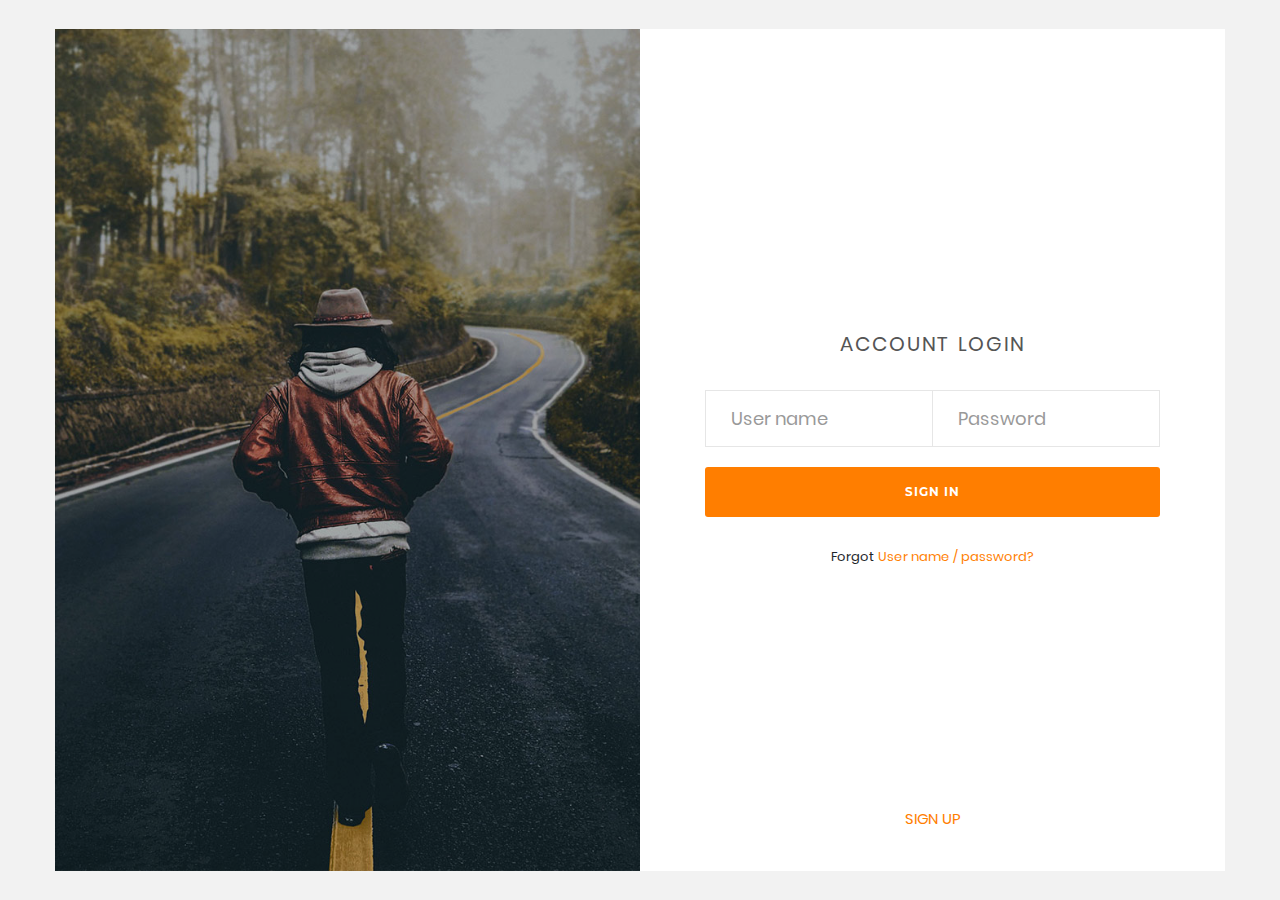
<file: Login_v17/index.html>
<!DOCTYPE html>
<html lang="en">
<head>
	<title>Login V17</title>
	<meta charset="UTF-8">
	<meta name="viewport" content="width=device-width, initial-scale=1">
<!--===============================================================================================-->	
	<link rel="icon" type="image/png" href="images/icons/favicon.ico"/>
<!--===============================================================================================-->
	<link rel="stylesheet" type="text/css" href="vendor/bootstrap/css/bootstrap.min.css">
<!--===============================================================================================-->
	<link rel="stylesheet" type="text/css" href="fonts/font-awesome-4.7.0/css/font-awesome.min.css">
<!--===============================================================================================-->
	<link rel="stylesheet" type="text/css" href="fonts/Linearicons-Free-v1.0.0/icon-font.min.css">
<!--===============================================================================================-->
	<link rel="stylesheet" type="text/css" href="vendor/animate/animate.css">
<!--===============================================================================================-->	
	<link rel="stylesheet" type="text/css" href="vendor/css-hamburgers/hamburgers.min.css">
<!--===============================================================================================-->
	<link rel="stylesheet" type="text/css" href="vendor/animsition/css/animsition.min.css">
<!--===============================================================================================-->
	<link rel="stylesheet" type="text/css" href="vendor/select2/select2.min.css">
<!--===============================================================================================-->	
	<link rel="stylesheet" type="text/css" href="vendor/daterangepicker/daterangepicker.css">
<!--===============================================================================================-->
	<link rel="stylesheet" type="text/css" href="css/util.css">
	<link rel="stylesheet" type="text/css" href="css/main.css">
<!--===============================================================================================-->
</head>
<body>
	
	<div class="limiter">
		<div class="container-login100">
			<div class="wrap-login100">
				<form class="login100-form validate-form">
					<span class="login100-form-title p-b-34">
						Account Login
					</span>
					
					<div class="wrap-input100 rs1-wrap-input100 validate-input m-b-20" data-validate="Type user name">
						<input id="first-name" class="input100" type="text" name="username" placeholder="User name">
						<span class="focus-input100"></span>
					</div>
					<div class="wrap-input100 rs2-wrap-input100 validate-input m-b-20" data-validate="Type password">
						<input class="input100" type="password" name="pass" placeholder="Password">
						<span class="focus-input100"></span>
					</div>
					
					<div class="container-login100-form-btn">
						<button class="login100-form-btn">
							Sign in
						</button>
					</div>

					<div class="w-full text-center p-t-27 p-b-239">
						<span class="txt1">
							Forgot
						</span>

						<a href="#" class="txt2">
							User name / password?
						</a>
					</div>

					<div class="w-full text-center">
						<a href="#" class="txt3">
							Sign Up
						</a>
					</div>
				</form>

				<div class="login100-more" style="background-image: url('images/bg-01.jpg');"></div>
			</div>
		</div>
	</div>
	
	

	<div id="dropDownSelect1"></div>
	
<!--===============================================================================================-->
	<script src="vendor/jquery/jquery-3.2.1.min.js"></script>
<!--===============================================================================================-->
	<script src="vendor/animsition/js/animsition.min.js"></script>
<!--===============================================================================================-->
	<script src="vendor/bootstrap/js/popper.js"></script>
	<script src="vendor/bootstrap/js/bootstrap.min.js"></script>
<!--===============================================================================================-->
	<script src="vendor/select2/select2.min.js"></script>
	<script>
		$(".selection-2").select2({
			minimumResultsForSearch: 20,
			dropdownParent: $('#dropDownSelect1')
		});
	</script>
<!--===============================================================================================-->
	<script src="vendor/daterangepicker/moment.min.js"></script>
	<script src="vendor/daterangepicker/daterangepicker.js"></script>
<!--===============================================================================================-->
	<script src="vendor/countdowntime/countdowntime.js"></script>
<!--===============================================================================================-->
	<script src="js/main.js"></script>

</body>
</html>
</file>
<file: Login_v17/vendor/daterangepicker/daterangepicker.css>
.daterangepicker {
  position: absolute;
  color: inherit;
  background-color: #fff;
  border-radius: 4px;
  width: 278px;
  padding: 4px;
  margin-top: 1px;
  top: 100px;
  left: 20px;
  /* Calendars */ }
  .daterangepicker:before, .daterangepicker:after {
    position: absolute;
    display: inline-block;
    border-bottom-color: rgba(0, 0, 0, 0.2);
    content: ''; }
  .daterangepicker:before {
    top: -7px;
    border-right: 7px solid transparent;
    border-left: 7px solid transparent;
    border-bottom: 7px solid #ccc; }
  .daterangepicker:after {
    top: -6px;
    border-right: 6px solid transparent;
    border-bottom: 6px solid #fff;
    border-left: 6px solid transparent; }
  .daterangepicker.opensleft:before {
    right: 9px; }
  .daterangepicker.opensleft:after {
    right: 10px; }
  .daterangepicker.openscenter:before {
    left: 0;
    right: 0;
    width: 0;
    margin-left: auto;
    margin-right: auto; }
  .daterangepicker.openscenter:after {
    left: 0;
    right: 0;
    width: 0;
    margin-left: auto;
    margin-right: auto; }
  .daterangepicker.opensright:before {
    left: 9px; }
  .daterangepicker.opensright:after {
    left: 10px; }
  .daterangepicker.dropup {
    margin-top: -5px; }
    .daterangepicker.dropup:before {
      top: initial;
      bottom: -7px;
      border-bottom: initial;
      border-top: 7px solid #ccc; }
    .daterangepicker.dropup:after {
      top: initial;
      bottom: -6px;
      border-bottom: initial;
      border-top: 6px solid #fff; }
  .daterangepicker.dropdown-menu {
    max-width: none;
    z-index: 3001; }
  .daterangepicker.single .ranges, .daterangepicker.single .calendar {
    float: none; }
  .daterangepicker.show-calendar .calendar {
    display: block; }
  .daterangepicker .calendar {
    display: none;
    max-width: 270px;
    margin: 4px; }
    .daterangepicker .calendar.single .calendar-table {
      border: none; }
    .daterangepicker .calendar th, .daterangepicker .calendar td {
      white-space: nowrap;
      text-align: center;
      min-width: 32px; }
  .daterangepicker .calendar-table {
    border: 1px solid #fff;
    padding: 4px;
    border-radius: 4px;
    background-color: #fff; }
  .daterangepicker table {
    width: 100%;
    margin: 0; }
  .daterangepicker td, .daterangepicker th {
    text-align: center;
    width: 20px;
    height: 20px;
    border-radius: 4px;
    border: 1px solid transparent;
    white-space: nowrap;
    cursor: pointer; }
    .daterangepicker td.available:hover, .daterangepicker th.available:hover {
      background-color: #eee;
      border-color: transparent;
      color: inherit; }
    .daterangepicker td.week, .daterangepicker th.week {
      font-size: 80%;
      color: #ccc; }
  .daterangepicker td.off, .daterangepicker td.off.in-range, .daterangepicker td.off.start-date, .daterangepicker td.off.end-date {
    background-color: #fff;
    border-color: transparent;
    color: #999; }
  .daterangepicker td.in-range {
    background-color: #ebf4f8;
    border-color: transparent;
    color: #000;
    border-radius: 0; }
  .daterangepicker td.start-date {
    border-radius: 4px 0 0 4px; }
  .daterangepicker td.end-date {
    border-radius: 0 4px 4px 0; }
  .daterangepicker td.start-date.end-date {
    border-radius: 4px; }
  .daterangepicker td.active, .daterangepicker td.active:hover {
    background-color: #357ebd;
    border-color: transparent;
    color: #fff; }
  .daterangepicker th.month {
    width: auto; }
  .daterangepicker td.disabled, .daterangepicker option.disabled {
    color: #999;
    cursor: not-allowed;
    text-decoration: line-through; }
  .daterangepicker select.monthselect, .daterangepicker select.yearselect {
    font-size: 12px;
    padding: 1px;
    height: auto;
    margin: 0;
    cursor: default; }
  .daterangepicker select.monthselect {
    margin-right: 2%;
    width: 56%; }
  .daterangepicker select.yearselect {
    width: 40%; }
  .daterangepicker select.hourselect, .daterangepicker select.minuteselect, .daterangepicker select.secondselect, .daterangepicker select.ampmselect {
    width: 50px;
    margin-bottom: 0; }
  .daterangepicker .input-mini {
    border: 1px solid #ccc;
    border-radius: 4px;
    color: #555;
    height: 30px;
    line-height: 30px;
    display: block;
    vertical-align: middle;
    margin: 0 0 5px 0;
    padding: 0 6px 0 28px;
    width: 100%; }
    .daterangepicker .input-mini.active {
      border: 1px solid #08c;
      border-radius: 4px; }
  .daterangepicker .daterangepicker_input {
    position: relative; }
    .daterangepicker .daterangepicker_input i {
      position: absolute;
      left: 8px;
      top: 8px; }
  .daterangepicker.rtl .input-mini {
    padding-right: 28px;
    padding-left: 6px; }
  .daterangepicker.rtl .daterangepicker_input i {
    left: auto;
    right: 8px; }
  .daterangepicker .calendar-time {
    text-align: center;
    margin: 5px auto;
    line-height: 30px;
    position: relative;
    padding-left: 28px; }
    .daterangepicker .calendar-time select.disabled {
      color: #ccc;
      cursor: not-allowed; }

.ranges {
  font-size: 11px;
  float: none;
  margin: 4px;
  text-align: left; }
  .ranges ul {
    list-style: none;
    margin: 0 auto;
    padding: 0;
    width: 100%; }
  .ranges li {
    font-size: 13px;
    background-color: #f5f5f5;
    border: 1px solid #f5f5f5;
    border-radius: 4px;
    color: #08c;
    padding: 3px 12px;
    margin-bottom: 8px;
    cursor: pointer; }
    .ranges li:hover {
      background-color: #08c;
      border: 1px solid #08c;
      color: #fff; }
    .ranges li.active {
      background-color: #08c;
      border: 1px solid #08c;
      color: #fff; }

/*  Larger Screen Styling */
@media (min-width: 564px) {
  .daterangepicker {
    width: auto; }
    .daterangepicker .ranges ul {
      width: 160px; }
    .daterangepicker.single .ranges ul {
      width: 100%; }
    .daterangepicker.single .calendar.left {
      clear: none; }
    .daterangepicker.single.ltr .ranges, .daterangepicker.single.ltr .calendar {
      float: left; }
    .daterangepicker.single.rtl .ranges, .daterangepicker.single.rtl .calendar {
      float: right; }
    .daterangepicker.ltr {
      direction: ltr;
      text-align: left; }
      .daterangepicker.ltr .calendar.left {
        clear: left;
        margin-right: 0; }
        .daterangepicker.ltr .calendar.left .calendar-table {
          border-right: none;
          border-top-right-radius: 0;
          border-bottom-right-radius: 0; }
      .daterangepicker.ltr .calendar.right {
        margin-left: 0; }
        .daterangepicker.ltr .calendar.right .calendar-table {
          border-left: none;
          border-top-left-radius: 0;
          border-bottom-left-radius: 0; }
      .daterangepicker.ltr .left .daterangepicker_input {
        padding-right: 12px; }
      .daterangepicker.ltr .calendar.left .calendar-table {
        padding-right: 12px; }
      .daterangepicker.ltr .ranges, .daterangepicker.ltr .calendar {
        float: left; }
    .daterangepicker.rtl {
      direction: rtl;
      text-align: right; }
      .daterangepicker.rtl .calendar.left {
        clear: right;
        margin-left: 0; }
        .daterangepicker.rtl .calendar.left .calendar-table {
          border-left: none;
          border-top-left-radius: 0;
          border-bottom-left-radius: 0; }
      .daterangepicker.rtl .calendar.right {
        margin-right: 0; }
        .daterangepicker.rtl .calendar.right .calendar-table {
          border-right: none;
          border-top-right-radius: 0;
          border-bottom-right-radius: 0; }
      .daterangepicker.rtl .left .daterangepicker_input {
        padding-left: 12px; }
      .daterangepicker.rtl .calendar.left .calendar-table {
        padding-left: 12px; }
      .daterangepicker.rtl .ranges, .daterangepicker.rtl .calendar {
        text-align: right;
        float: right; } }
@media (min-width: 730px) {
  .daterangepicker .ranges {
    width: auto; }
  .daterangepicker.ltr .ranges {
    float: left; }
  .daterangepicker.rtl .ranges {
    float: right; }
  .daterangepicker .calendar.left {
    clear: none !important; } }
</file>
<file: Login_v17/css/util.css>
/*[ FONT SIZE ]
///////////////////////////////////////////////////////////
*/
.fs-1 {font-size: 1px;}
.fs-2 {font-size: 2px;}
.fs-3 {font-size: 3px;}
.fs-4 {font-size: 4px;}
.fs-5 {font-size: 5px;}
.fs-6 {font-size: 6px;}
.fs-7 {font-size: 7px;}
.fs-8 {font-size: 8px;}
.fs-9 {font-size: 9px;}
.fs-10 {font-size: 10px;}
.fs-11 {font-size: 11px;}
.fs-12 {font-size: 12px;}
.fs-13 {font-size: 13px;}
.fs-14 {font-size: 14px;}
.fs-15 {font-size: 15px;}
.fs-16 {font-size: 16px;}
.fs-17 {font-size: 17px;}
.fs-18 {font-size: 18px;}
.fs-19 {font-size: 19px;}
.fs-20 {font-size: 20px;}
.fs-21 {font-size: 21px;}
.fs-22 {font-size: 22px;}
.fs-23 {font-size: 23px;}
.fs-24 {font-size: 24px;}
.fs-25 {font-size: 25px;}
.fs-26 {font-size: 26px;}
.fs-27 {font-size: 27px;}
.fs-28 {font-size: 28px;}
.fs-29 {font-size: 29px;}
.fs-30 {font-size: 30px;}
.fs-31 {font-size: 31px;}
.fs-32 {font-size: 32px;}
.fs-33 {font-size: 33px;}
.fs-34 {font-size: 34px;}
.fs-35 {font-size: 35px;}
.fs-36 {font-size: 36px;}
.fs-37 {font-size: 37px;}
.fs-38 {font-size: 38px;}
.fs-39 {font-size: 39px;}
.fs-40 {font-size: 40px;}
.fs-41 {font-size: 41px;}
.fs-42 {font-size: 42px;}
.fs-43 {font-size: 43px;}
.fs-44 {font-size: 44px;}
.fs-45 {font-size: 45px;}
.fs-46 {font-size: 46px;}
.fs-47 {font-size: 47px;}
.fs-48 {font-size: 48px;}
.fs-49 {font-size: 49px;}
.fs-50 {font-size: 50px;}
.fs-51 {font-size: 51px;}
.fs-52 {font-size: 52px;}
.fs-53 {font-size: 53px;}
.fs-54 {font-size: 54px;}
.fs-55 {font-size: 55px;}
.fs-56 {font-size: 56px;}
.fs-57 {font-size: 57px;}
.fs-58 {font-size: 58px;}
.fs-59 {font-size: 59px;}
.fs-60 {font-size: 60px;}
.fs-61 {font-size: 61px;}
.fs-62 {font-size: 62px;}
.fs-63 {font-size: 63px;}
.fs-64 {font-size: 64px;}
.fs-65 {font-size: 65px;}
.fs-66 {font-size: 66px;}
.fs-67 {font-size: 67px;}
.fs-68 {font-size: 68px;}
.fs-69 {font-size: 69px;}
.fs-70 {font-size: 70px;}
.fs-71 {font-size: 71px;}
.fs-72 {font-size: 72px;}
.fs-73 {font-size: 73px;}
.fs-74 {font-size: 74px;}
.fs-75 {font-size: 75px;}
.fs-76 {font-size: 76px;}
.fs-77 {font-size: 77px;}
.fs-78 {font-size: 78px;}
.fs-79 {font-size: 79px;}
.fs-80 {font-size: 80px;}
.fs-81 {font-size: 81px;}
.fs-82 {font-size: 82px;}
.fs-83 {font-size: 83px;}
.fs-84 {font-size: 84px;}
.fs-85 {font-size: 85px;}
.fs-86 {font-size: 86px;}
.fs-87 {font-size: 87px;}
.fs-88 {font-size: 88px;}
.fs-89 {font-size: 89px;}
.fs-90 {font-size: 90px;}
.fs-91 {font-size: 91px;}
.fs-92 {font-size: 92px;}
.fs-93 {font-size: 93px;}
.fs-94 {font-size: 94px;}
.fs-95 {font-size: 95px;}
.fs-96 {font-size: 96px;}
.fs-97 {font-size: 97px;}
.fs-98 {font-size: 98px;}
.fs-99 {font-size: 99px;}
.fs-100 {font-size: 100px;}
.fs-101 {font-size: 101px;}
.fs-102 {font-size: 102px;}
.fs-103 {font-size: 103px;}
.fs-104 {font-size: 104px;}
.fs-105 {font-size: 105px;}
.fs-106 {font-size: 106px;}
.fs-107 {font-size: 107px;}
.fs-108 {font-size: 108px;}
.fs-109 {font-size: 109px;}
.fs-110 {font-size: 110px;}
.fs-111 {font-size: 111px;}
.fs-112 {font-size: 112px;}
.fs-113 {font-size: 113px;}
.fs-114 {font-size: 114px;}
.fs-115 {font-size: 115px;}
.fs-116 {font-size: 116px;}
.fs-117 {font-size: 117px;}
.fs-118 {font-size: 118px;}
.fs-119 {font-size: 119px;}
.fs-120 {font-size: 120px;}
.fs-121 {font-size: 121px;}
.fs-122 {font-size: 122px;}
.fs-123 {font-size: 123px;}
.fs-124 {font-size: 124px;}
.fs-125 {font-size: 125px;}
.fs-126 {font-size: 126px;}
.fs-127 {font-size: 127px;}
.fs-128 {font-size: 128px;}
.fs-129 {font-size: 129px;}
.fs-130 {font-size: 130px;}
.fs-131 {font-size: 131px;}
.fs-132 {font-size: 132px;}
.fs-133 {font-size: 133px;}
.fs-134 {font-size: 134px;}
.fs-135 {font-size: 135px;}
.fs-136 {font-size: 136px;}
.fs-137 {font-size: 137px;}
.fs-138 {font-size: 138px;}
.fs-139 {font-size: 139px;}
.fs-140 {font-size: 140px;}
.fs-141 {font-size: 141px;}
.fs-142 {font-size: 142px;}
.fs-143 {font-size: 143px;}
.fs-144 {font-size: 144px;}
.fs-145 {font-size: 145px;}
.fs-146 {font-size: 146px;}
.fs-147 {font-size: 147px;}
.fs-148 {font-size: 148px;}
.fs-149 {font-size: 149px;}
.fs-150 {font-size: 150px;}
.fs-151 {font-size: 151px;}
.fs-152 {font-size: 152px;}
.fs-153 {font-size: 153px;}
.fs-154 {font-size: 154px;}
.fs-155 {font-size: 155px;}
.fs-156 {font-size: 156px;}
.fs-157 {font-size: 157px;}
.fs-158 {font-size: 158px;}
.fs-159 {font-size: 159px;}
.fs-160 {font-size: 160px;}
.fs-161 {font-size: 161px;}
.fs-162 {font-size: 162px;}
.fs-163 {font-size: 163px;}
.fs-164 {font-size: 164px;}
.fs-165 {font-size: 165px;}
.fs-166 {font-size: 166px;}
.fs-167 {font-size: 167px;}
.fs-168 {font-size: 168px;}
.fs-169 {font-size: 169px;}
.fs-170 {font-size: 170px;}
.fs-171 {font-size: 171px;}
.fs-172 {font-size: 172px;}
.fs-173 {font-size: 173px;}
.fs-174 {font-size: 174px;}
.fs-175 {font-size: 175px;}
.fs-176 {font-size: 176px;}
.fs-177 {font-size: 177px;}
.fs-178 {font-size: 178px;}
.fs-179 {font-size: 179px;}
.fs-180 {font-size: 180px;}
.fs-181 {font-size: 181px;}
.fs-182 {font-size: 182px;}
.fs-183 {font-size: 183px;}
.fs-184 {font-size: 184px;}
.fs-185 {font-size: 185px;}
.fs-186 {font-size: 186px;}
.fs-187 {font-size: 187px;}
.fs-188 {font-size: 188px;}
.fs-189 {font-size: 189px;}
.fs-190 {font-size: 190px;}
.fs-191 {font-size: 191px;}
.fs-192 {font-size: 192px;}
.fs-193 {font-size: 193px;}
.fs-194 {font-size: 194px;}
.fs-195 {font-size: 195px;}
.fs-196 {font-size: 196px;}
.fs-197 {font-size: 197px;}
.fs-198 {font-size: 198px;}
.fs-199 {font-size: 199px;}
.fs-200 {font-size: 200px;}

/*[ PADDING ]
///////////////////////////////////////////////////////////
*/
.p-t-0 {padding-top: 0px;}
.p-t-1 {padding-top: 1px;}
.p-t-2 {padding-top: 2px;}
.p-t-3 {padding-top: 3px;}
.p-t-4 {padding-top: 4px;}
.p-t-5 {padding-top: 5px;}
.p-t-6 {padding-top: 6px;}
.p-t-7 {padding-top: 7px;}
.p-t-8 {padding-top: 8px;}
.p-t-9 {padding-top: 9px;}
.p-t-10 {padding-top: 10px;}
.p-t-11 {padding-top: 11px;}
.p-t-12 {padding-top: 12px;}
.p-t-13 {padding-top: 13px;}
.p-t-14 {padding-top: 14px;}
.p-t-15 {padding-top: 15px;}
.p-t-16 {padding-top: 16px;}
.p-t-17 {padding-top: 17px;}
.p-t-18 {padding-top: 18px;}
.p-t-19 {padding-top: 19px;}
.p-t-20 {padding-top: 20px;}
.p-t-21 {padding-top: 21px;}
.p-t-22 {padding-top: 22px;}
.p-t-23 {padding-top: 23px;}
.p-t-24 {padding-top: 24px;}
.p-t-25 {padding-top: 25px;}
.p-t-26 {padding-top: 26px;}
.p-t-27 {padding-top: 27px;}
.p-t-28 {padding-top: 28px;}
.p-t-29 {padding-top: 29px;}
.p-t-30 {padding-top: 30px;}
.p-t-31 {padding-top: 31px;}
.p-t-32 {padding-top: 32px;}
.p-t-33 {padding-top: 33px;}
.p-t-34 {padding-top: 34px;}
.p-t-35 {padding-top: 35px;}
.p-t-36 {padding-top: 36px;}
.p-t-37 {padding-top: 37px;}
.p-t-38 {padding-top: 38px;}
.p-t-39 {padding-top: 39px;}
.p-t-40 {padding-top: 40px;}
.p-t-41 {padding-top: 41px;}
.p-t-42 {padding-top: 42px;}
.p-t-43 {padding-top: 43px;}
.p-t-44 {padding-top: 44px;}
.p-t-45 {padding-top: 45px;}
.p-t-46 {padding-top: 46px;}
.p-t-47 {padding-top: 47px;}
.p-t-48 {padding-top: 48px;}
.p-t-49 {padding-top: 49px;}
.p-t-50 {padding-top: 50px;}
.p-t-51 {padding-top: 51px;}
.p-t-52 {padding-top: 52px;}
.p-t-53 {padding-top: 53px;}
.p-t-54 {padding-top: 54px;}
.p-t-55 {padding-top: 55px;}
.p-t-56 {padding-top: 56px;}
.p-t-57 {padding-top: 57px;}
.p-t-58 {padding-top: 58px;}
.p-t-59 {padding-top: 59px;}
.p-t-60 {padding-top: 60px;}
.p-t-61 {padding-top: 61px;}
.p-t-62 {padding-top: 62px;}
.p-t-63 {padding-top: 63px;}
.p-t-64 {padding-top: 64px;}
.p-t-65 {padding-top: 65px;}
.p-t-66 {padding-top: 66px;}
.p-t-67 {padding-top: 67px;}
.p-t-68 {padding-top: 68px;}
.p-t-69 {padding-top: 69px;}
.p-t-70 {padding-top: 70px;}
.p-t-71 {padding-top: 71px;}
.p-t-72 {padding-top: 72px;}
.p-t-73 {padding-top: 73px;}
.p-t-74 {padding-top: 74px;}
.p-t-75 {padding-top: 75px;}
.p-t-76 {padding-top: 76px;}
.p-t-77 {padding-top: 77px;}
.p-t-78 {padding-top: 78px;}
.p-t-79 {padding-top: 79px;}
.p-t-80 {padding-top: 80px;}
.p-t-81 {padding-top: 81px;}
.p-t-82 {padding-top: 82px;}
.p-t-83 {padding-top: 83px;}
.p-t-84 {padding-top: 84px;}
.p-t-85 {padding-top: 85px;}
.p-t-86 {padding-top: 86px;}
.p-t-87 {padding-top: 87px;}
.p-t-88 {padding-top: 88px;}
.p-t-89 {padding-top: 89px;}
.p-t-90 {padding-top: 90px;}
.p-t-91 {padding-top: 91px;}
.p-t-92 {padding-top: 92px;}
.p-t-93 {padding-top: 93px;}
.p-t-94 {padding-top: 94px;}
.p-t-95 {padding-top: 95px;}
.p-t-96 {padding-top: 96px;}
.p-t-97 {padding-top: 97px;}
.p-t-98 {padding-top: 98px;}
.p-t-99 {padding-top: 99px;}
.p-t-100 {padding-top: 100px;}
.p-t-101 {padding-top: 101px;}
.p-t-102 {padding-top: 102px;}
.p-t-103 {padding-top: 103px;}
.p-t-104 {padding-top: 104px;}
.p-t-105 {padding-top: 105px;}
.p-t-106 {padding-top: 106px;}
.p-t-107 {padding-top: 107px;}
.p-t-108 {padding-top: 108px;}
.p-t-109 {padding-top: 109px;}
.p-t-110 {padding-top: 110px;}
.p-t-111 {padding-top: 111px;}
.p-t-112 {padding-top: 112px;}
.p-t-113 {padding-top: 113px;}
.p-t-114 {padding-top: 114px;}
.p-t-115 {padding-top: 115px;}
.p-t-116 {padding-top: 116px;}
.p-t-117 {padding-top: 117px;}
.p-t-118 {padding-top: 118px;}
.p-t-119 {padding-top: 119px;}
.p-t-120 {padding-top: 120px;}
.p-t-121 {padding-top: 121px;}
.p-t-122 {padding-top: 122px;}
.p-t-123 {padding-top: 123px;}
.p-t-124 {padding-top: 124px;}
.p-t-125 {padding-top: 125px;}
.p-t-126 {padding-top: 126px;}
.p-t-127 {padding-top: 127px;}
.p-t-128 {padding-top: 128px;}
.p-t-129 {padding-top: 129px;}
.p-t-130 {padding-top: 130px;}
.p-t-131 {padding-top: 131px;}
.p-t-132 {padding-top: 132px;}
.p-t-133 {padding-top: 133px;}
.p-t-134 {padding-top: 134px;}
.p-t-135 {padding-top: 135px;}
.p-t-136 {padding-top: 136px;}
.p-t-137 {padding-top: 137px;}
.p-t-138 {padding-top: 138px;}
.p-t-139 {padding-top: 139px;}
.p-t-140 {padding-top: 140px;}
.p-t-141 {padding-top: 141px;}
.p-t-142 {padding-top: 142px;}
.p-t-143 {padding-top: 143px;}
.p-t-144 {padding-top: 144px;}
.p-t-145 {padding-top: 145px;}
.p-t-146 {padding-top: 146px;}
.p-t-147 {padding-top: 147px;}
.p-t-148 {padding-top: 148px;}
.p-t-149 {padding-top: 149px;}
.p-t-150 {padding-top: 150px;}
.p-t-151 {padding-top: 151px;}
.p-t-152 {padding-top: 152px;}
.p-t-153 {padding-top: 153px;}
.p-t-154 {padding-top: 154px;}
.p-t-155 {padding-top: 155px;}
.p-t-156 {padding-top: 156px;}
.p-t-157 {padding-top: 157px;}
.p-t-158 {padding-top: 158px;}
.p-t-159 {padding-top: 159px;}
.p-t-160 {padding-top: 160px;}
.p-t-161 {padding-top: 161px;}
.p-t-162 {padding-top: 162px;}
.p-t-163 {padding-top: 163px;}
.p-t-164 {padding-top: 164px;}
.p-t-165 {padding-top: 165px;}
.p-t-166 {padding-top: 166px;}
.p-t-167 {padding-top: 167px;}
.p-t-168 {padding-top: 168px;}
.p-t-169 {padding-top: 169px;}
.p-t-170 {padding-top: 170px;}
.p-t-171 {padding-top: 171px;}
.p-t-172 {padding-top: 172px;}
.p-t-173 {padding-top: 173px;}
.p-t-174 {padding-top: 174px;}
.p-t-175 {padding-top: 175px;}
.p-t-176 {padding-top: 176px;}
.p-t-177 {padding-top: 177px;}
.p-t-178 {padding-top: 178px;}
.p-t-179 {padding-top: 179px;}
.p-t-180 {padding-top: 180px;}
.p-t-181 {padding-top: 181px;}
.p-t-182 {padding-top: 182px;}
.p-t-183 {padding-top: 183px;}
.p-t-184 {padding-top: 184px;}
.p-t-185 {padding-top: 185px;}
.p-t-186 {padding-top: 186px;}
.p-t-187 {padding-top: 187px;}
.p-t-188 {padding-top: 188px;}
.p-t-189 {padding-top: 189px;}
.p-t-190 {padding-top: 190px;}
.p-t-191 {padding-top: 191px;}
.p-t-192 {padding-top: 192px;}
.p-t-193 {padding-top: 193px;}
.p-t-194 {padding-top: 194px;}
.p-t-195 {padding-top: 195px;}
.p-t-196 {padding-top: 196px;}
.p-t-197 {padding-top: 197px;}
.p-t-198 {padding-top: 198px;}
.p-t-199 {padding-top: 199px;}
.p-t-200 {padding-top: 200px;}
.p-t-201 {padding-top: 201px;}
.p-t-202 {padding-top: 202px;}
.p-t-203 {padding-top: 203px;}
.p-t-204 {padding-top: 204px;}
.p-t-205 {padding-top: 205px;}
.p-t-206 {padding-top: 206px;}
.p-t-207 {padding-top: 207px;}
.p-t-208 {padding-top: 208px;}
.p-t-209 {padding-top: 209px;}
.p-t-210 {padding-top: 210px;}
.p-t-211 {padding-top: 211px;}
.p-t-212 {padding-top: 212px;}
.p-t-213 {padding-top: 213px;}
.p-t-214 {padding-top: 214px;}
.p-t-215 {padding-top: 215px;}
.p-t-216 {padding-top: 216px;}
.p-t-217 {padding-top: 217px;}
.p-t-218 {padding-top: 218px;}
.p-t-219 {padding-top: 219px;}
.p-t-220 {padding-top: 220px;}
.p-t-221 {padding-top: 221px;}
.p-t-222 {padding-top: 222px;}
.p-t-223 {padding-top: 223px;}
.p-t-224 {padding-top: 224px;}
.p-t-225 {padding-top: 225px;}
.p-t-226 {padding-top: 226px;}
.p-t-227 {padding-top: 227px;}
.p-t-228 {padding-top: 228px;}
.p-t-229 {padding-top: 229px;}
.p-t-230 {padding-top: 230px;}
.p-t-231 {padding-top: 231px;}
.p-t-232 {padding-top: 232px;}
.p-t-233 {padding-top: 233px;}
.p-t-234 {padding-top: 234px;}
.p-t-235 {padding-top: 235px;}
.p-t-236 {padding-top: 236px;}
.p-t-237 {padding-top: 237px;}
.p-t-238 {padding-top: 238px;}
.p-t-239 {padding-top: 239px;}
.p-t-240 {padding-top: 240px;}
.p-t-241 {padding-top: 241px;}
.p-t-242 {padding-top: 242px;}
.p-t-243 {padding-top: 243px;}
.p-t-244 {padding-top: 244px;}
.p-t-245 {padding-top: 245px;}
.p-t-246 {padding-top: 246px;}
.p-t-247 {padding-top: 247px;}
.p-t-248 {padding-top: 248px;}
.p-t-249 {padding-top: 249px;}
.p-t-250 {padding-top: 250px;}
.p-b-0 {padding-bottom: 0px;}
.p-b-1 {padding-bottom: 1px;}
.p-b-2 {padding-bottom: 2px;}
.p-b-3 {padding-bottom: 3px;}
.p-b-4 {padding-bottom: 4px;}
.p-b-5 {padding-bottom: 5px;}
.p-b-6 {padding-bottom: 6px;}
.p-b-7 {padding-bottom: 7px;}
.p-b-8 {padding-bottom: 8px;}
.p-b-9 {padding-bottom: 9px;}
.p-b-10 {padding-bottom: 10px;}
.p-b-11 {padding-bottom: 11px;}
.p-b-12 {padding-bottom: 12px;}
.p-b-13 {padding-bottom: 13px;}
.p-b-14 {padding-bottom: 14px;}
.p-b-15 {padding-bottom: 15px;}
.p-b-16 {padding-bottom: 16px;}
.p-b-17 {padding-bottom: 17px;}
.p-b-18 {padding-bottom: 18px;}
.p-b-19 {padding-bottom: 19px;}
.p-b-20 {padding-bottom: 20px;}
.p-b-21 {padding-bottom: 21px;}
.p-b-22 {padding-bottom: 22px;}
.p-b-23 {padding-bottom: 23px;}
.p-b-24 {padding-bottom: 24px;}
.p-b-25 {padding-bottom: 25px;}
.p-b-26 {padding-bottom: 26px;}
.p-b-27 {padding-bottom: 27px;}
.p-b-28 {padding-bottom: 28px;}
.p-b-29 {padding-bottom: 29px;}
.p-b-30 {padding-bottom: 30px;}
.p-b-31 {padding-bottom: 31px;}
.p-b-32 {padding-bottom: 32px;}
.p-b-33 {padding-bottom: 33px;}
.p-b-34 {padding-bottom: 34px;}
.p-b-35 {padding-bottom: 35px;}
.p-b-36 {padding-bottom: 36px;}
.p-b-37 {padding-bottom: 37px;}
.p-b-38 {padding-bottom: 38px;}
.p-b-39 {padding-bottom: 39px;}
.p-b-40 {padding-bottom: 40px;}
.p-b-41 {padding-bottom: 41px;}
.p-b-42 {padding-bottom: 42px;}
.p-b-43 {padding-bottom: 43px;}
.p-b-44 {padding-bottom: 44px;}
.p-b-45 {padding-bottom: 45px;}
.p-b-46 {padding-bottom: 46px;}
.p-b-47 {padding-bottom: 47px;}
.p-b-48 {padding-bottom: 48px;}
.p-b-49 {padding-bottom: 49px;}
.p-b-50 {padding-bottom: 50px;}
.p-b-51 {padding-bottom: 51px;}
.p-b-52 {padding-bottom: 52px;}
.p-b-53 {padding-bottom: 53px;}
.p-b-54 {padding-bottom: 54px;}
.p-b-55 {padding-bottom: 55px;}
.p-b-56 {padding-bottom: 56px;}
.p-b-57 {padding-bottom: 57px;}
.p-b-58 {padding-bottom: 58px;}
.p-b-59 {padding-bottom: 59px;}
.p-b-60 {padding-bottom: 60px;}
.p-b-61 {padding-bottom: 61px;}
.p-b-62 {padding-bottom: 62px;}
.p-b-63 {padding-bottom: 63px;}
.p-b-64 {padding-bottom: 64px;}
.p-b-65 {padding-bottom: 65px;}
.p-b-66 {padding-bottom: 66px;}
.p-b-67 {padding-bottom: 67px;}
.p-b-68 {padding-bottom: 68px;}
.p-b-69 {padding-bottom: 69px;}
.p-b-70 {padding-bottom: 70px;}
.p-b-71 {padding-bottom: 71px;}
.p-b-72 {padding-bottom: 72px;}
.p-b-73 {padding-bottom: 73px;}
.p-b-74 {padding-bottom: 74px;}
.p-b-75 {padding-bottom: 75px;}
.p-b-76 {padding-bottom: 76px;}
.p-b-77 {padding-bottom: 77px;}
.p-b-78 {padding-bottom: 78px;}
.p-b-79 {padding-bottom: 79px;}
.p-b-80 {padding-bottom: 80px;}
.p-b-81 {padding-bottom: 81px;}
.p-b-82 {padding-bottom: 82px;}
.p-b-83 {padding-bottom: 83px;}
.p-b-84 {padding-bottom: 84px;}
.p-b-85 {padding-bottom: 85px;}
.p-b-86 {padding-bottom: 86px;}
.p-b-87 {padding-bottom: 87px;}
.p-b-88 {padding-bottom: 88px;}
.p-b-89 {padding-bottom: 89px;}
.p-b-90 {padding-bottom: 90px;}
.p-b-91 {padding-bottom: 91px;}
.p-b-92 {padding-bottom: 92px;}
.p-b-93 {padding-bottom: 93px;}
.p-b-94 {padding-bottom: 94px;}
.p-b-95 {padding-bottom: 95px;}
.p-b-96 {padding-bottom: 96px;}
.p-b-97 {padding-bottom: 97px;}
.p-b-98 {padding-bottom: 98px;}
.p-b-99 {padding-bottom: 99px;}
.p-b-100 {padding-bottom: 100px;}
.p-b-101 {padding-bottom: 101px;}
.p-b-102 {padding-bottom: 102px;}
.p-b-103 {padding-bottom: 103px;}
.p-b-104 {padding-bottom: 104px;}
.p-b-105 {padding-bottom: 105px;}
.p-b-106 {padding-bottom: 106px;}
.p-b-107 {padding-bottom: 107px;}
.p-b-108 {padding-bottom: 108px;}
.p-b-109 {padding-bottom: 109px;}
.p-b-110 {padding-bottom: 110px;}
.p-b-111 {padding-bottom: 111px;}
.p-b-112 {padding-bottom: 112px;}
.p-b-113 {padding-bottom: 113px;}
.p-b-114 {padding-bottom: 114px;}
.p-b-115 {padding-bottom: 115px;}
.p-b-116 {padding-bottom: 116px;}
.p-b-117 {padding-bottom: 117px;}
.p-b-118 {padding-bottom: 118px;}
.p-b-119 {padding-bottom: 119px;}
.p-b-120 {padding-bottom: 120px;}
.p-b-121 {padding-bottom: 121px;}
.p-b-122 {padding-bottom: 122px;}
.p-b-123 {padding-bottom: 123px;}
.p-b-124 {padding-bottom: 124px;}
.p-b-125 {padding-bottom: 125px;}
.p-b-126 {padding-bottom: 126px;}
.p-b-127 {padding-bottom: 127px;}
.p-b-128 {padding-bottom: 128px;}
.p-b-129 {padding-bottom: 129px;}
.p-b-130 {padding-bottom: 130px;}
.p-b-131 {padding-bottom: 131px;}
.p-b-132 {padding-bottom: 132px;}
.p-b-133 {padding-bottom: 133px;}
.p-b-134 {padding-bottom: 134px;}
.p-b-135 {padding-bottom: 135px;}
.p-b-136 {padding-bottom: 136px;}
.p-b-137 {padding-bottom: 137px;}
.p-b-138 {padding-bottom: 138px;}
.p-b-139 {padding-bottom: 139px;}
.p-b-140 {padding-bottom: 140px;}
.p-b-141 {padding-bottom: 141px;}
.p-b-142 {padding-bottom: 142px;}
.p-b-143 {padding-bottom: 143px;}
.p-b-144 {padding-bottom: 144px;}
.p-b-145 {padding-bottom: 145px;}
.p-b-146 {padding-bottom: 146px;}
.p-b-147 {padding-bottom: 147px;}
.p-b-148 {padding-bottom: 148px;}
.p-b-149 {padding-bottom: 149px;}
.p-b-150 {padding-bottom: 150px;}
.p-b-151 {padding-bottom: 151px;}
.p-b-152 {padding-bottom: 152px;}
.p-b-153 {padding-bottom: 153px;}
.p-b-154 {padding-bottom: 154px;}
.p-b-155 {padding-bottom: 155px;}
.p-b-156 {padding-bottom: 156px;}
.p-b-157 {padding-bottom: 157px;}
.p-b-158 {padding-bottom: 158px;}
.p-b-159 {padding-bottom: 159px;}
.p-b-160 {padding-bottom: 160px;}
.p-b-161 {padding-bottom: 161px;}
.p-b-162 {padding-bottom: 162px;}
.p-b-163 {padding-bottom: 163px;}
.p-b-164 {padding-bottom: 164px;}
.p-b-165 {padding-bottom: 165px;}
.p-b-166 {padding-bottom: 166px;}
.p-b-167 {padding-bottom: 167px;}
.p-b-168 {padding-bottom: 168px;}
.p-b-169 {padding-bottom: 169px;}
.p-b-170 {padding-bottom: 170px;}
.p-b-171 {padding-bottom: 171px;}
.p-b-172 {padding-bottom: 172px;}
.p-b-173 {padding-bottom: 173px;}
.p-b-174 {padding-bottom: 174px;}
.p-b-175 {padding-bottom: 175px;}
.p-b-176 {padding-bottom: 176px;}
.p-b-177 {padding-bottom: 177px;}
.p-b-178 {padding-bottom: 178px;}
.p-b-179 {padding-bottom: 179px;}
.p-b-180 {padding-bottom: 180px;}
.p-b-181 {padding-bottom: 181px;}
.p-b-182 {padding-bottom: 182px;}
.p-b-183 {padding-bottom: 183px;}
.p-b-184 {padding-bottom: 184px;}
.p-b-185 {padding-bottom: 185px;}
.p-b-186 {padding-bottom: 186px;}
.p-b-187 {padding-bottom: 187px;}
.p-b-188 {padding-bottom: 188px;}
.p-b-189 {padding-bottom: 189px;}
.p-b-190 {padding-bottom: 190px;}
.p-b-191 {padding-bottom: 191px;}
.p-b-192 {padding-bottom: 192px;}
.p-b-193 {padding-bottom: 193px;}
.p-b-194 {padding-bottom: 194px;}
.p-b-195 {padding-bottom: 195px;}
.p-b-196 {padding-bottom: 196px;}
.p-b-197 {padding-bottom: 197px;}
.p-b-198 {padding-bottom: 198px;}
.p-b-199 {padding-bottom: 199px;}
.p-b-200 {padding-bottom: 200px;}
.p-b-201 {padding-bottom: 201px;}
.p-b-202 {padding-bottom: 202px;}
.p-b-203 {padding-bottom: 203px;}
.p-b-204 {padding-bottom: 204px;}
.p-b-205 {padding-bottom: 205px;}
.p-b-206 {padding-bottom: 206px;}
.p-b-207 {padding-bottom: 207px;}
.p-b-208 {padding-bottom: 208px;}
.p-b-209 {padding-bottom: 209px;}
.p-b-210 {padding-bottom: 210px;}
.p-b-211 {padding-bottom: 211px;}
.p-b-212 {padding-bottom: 212px;}
.p-b-213 {padding-bottom: 213px;}
.p-b-214 {padding-bottom: 214px;}
.p-b-215 {padding-bottom: 215px;}
.p-b-216 {padding-bottom: 216px;}
.p-b-217 {padding-bottom: 217px;}
.p-b-218 {padding-bottom: 218px;}
.p-b-219 {padding-bottom: 219px;}
.p-b-220 {padding-bottom: 220px;}
.p-b-221 {padding-bottom: 221px;}
.p-b-222 {padding-bottom: 222px;}
.p-b-223 {padding-bottom: 223px;}
.p-b-224 {padding-bottom: 224px;}
.p-b-225 {padding-bottom: 225px;}
.p-b-226 {padding-bottom: 226px;}
.p-b-227 {padding-bottom: 227px;}
.p-b-228 {padding-bottom: 228px;}
.p-b-229 {padding-bottom: 229px;}
.p-b-230 {padding-bottom: 230px;}
.p-b-231 {padding-bottom: 231px;}
.p-b-232 {padding-bottom: 232px;}
.p-b-233 {padding-bottom: 233px;}
.p-b-234 {padding-bottom: 234px;}
.p-b-235 {padding-bottom: 235px;}
.p-b-236 {padding-bottom: 236px;}
.p-b-237 {padding-bottom: 237px;}
.p-b-238 {padding-bottom: 238px;}
.p-b-239 {padding-bottom: 239px;}
.p-b-240 {padding-bottom: 240px;}
.p-b-241 {padding-bottom: 241px;}
.p-b-242 {padding-bottom: 242px;}
.p-b-243 {padding-bottom: 243px;}
.p-b-244 {padding-bottom: 244px;}
.p-b-245 {padding-bottom: 245px;}
.p-b-246 {padding-bottom: 246px;}
.p-b-247 {padding-bottom: 247px;}
.p-b-248 {padding-bottom: 248px;}
.p-b-249 {padding-bottom: 249px;}
.p-b-250 {padding-bottom: 250px;}
.p-l-0 {padding-left: 0px;}
.p-l-1 {padding-left: 1px;}
.p-l-2 {padding-left: 2px;}
.p-l-3 {padding-left: 3px;}
.p-l-4 {padding-left: 4px;}
.p-l-5 {padding-left: 5px;}
.p-l-6 {padding-left: 6px;}
.p-l-7 {padding-left: 7px;}
.p-l-8 {padding-left: 8px;}
.p-l-9 {padding-left: 9px;}
.p-l-10 {padding-left: 10px;}
.p-l-11 {padding-left: 11px;}
.p-l-12 {padding-left: 12px;}
.p-l-13 {padding-left: 13px;}
.p-l-14 {padding-left: 14px;}
.p-l-15 {padding-left: 15px;}
.p-l-16 {padding-left: 16px;}
.p-l-17 {padding-left: 17px;}
.p-l-18 {padding-left: 18px;}
.p-l-19 {padding-left: 19px;}
.p-l-20 {padding-left: 20px;}
.p-l-21 {padding-left: 21px;}
.p-l-22 {padding-left: 22px;}
.p-l-23 {padding-left: 23px;}
.p-l-24 {padding-left: 24px;}
.p-l-25 {padding-left: 25px;}
.p-l-26 {padding-left: 26px;}
.p-l-27 {padding-left: 27px;}
.p-l-28 {padding-left: 28px;}
.p-l-29 {padding-left: 29px;}
.p-l-30 {padding-left: 30px;}
.p-l-31 {padding-left: 31px;}
.p-l-32 {padding-left: 32px;}
.p-l-33 {padding-left: 33px;}
.p-l-34 {padding-left: 34px;}
.p-l-35 {padding-left: 35px;}
.p-l-36 {padding-left: 36px;}
.p-l-37 {padding-left: 37px;}
.p-l-38 {padding-left: 38px;}
.p-l-39 {padding-left: 39px;}
.p-l-40 {padding-left: 40px;}
.p-l-41 {padding-left: 41px;}
.p-l-42 {padding-left: 42px;}
.p-l-43 {padding-left: 43px;}
.p-l-44 {padding-left: 44px;}
.p-l-45 {padding-left: 45px;}
.p-l-46 {padding-left: 46px;}
.p-l-47 {padding-left: 47px;}
.p-l-48 {padding-left: 48px;}
.p-l-49 {padding-left: 49px;}
.p-l-50 {padding-left: 50px;}
.p-l-51 {padding-left: 51px;}
.p-l-52 {padding-left: 52px;}
.p-l-53 {padding-left: 53px;}
.p-l-54 {padding-left: 54px;}
.p-l-55 {padding-left: 55px;}
.p-l-56 {padding-left: 56px;}
.p-l-57 {padding-left: 57px;}
.p-l-58 {padding-left: 58px;}
.p-l-59 {padding-left: 59px;}
.p-l-60 {padding-left: 60px;}
.p-l-61 {padding-left: 61px;}
.p-l-62 {padding-left: 62px;}
.p-l-63 {padding-left: 63px;}
.p-l-64 {padding-left: 64px;}
.p-l-65 {padding-left: 65px;}
.p-l-66 {padding-left: 66px;}
.p-l-67 {padding-left: 67px;}
.p-l-68 {padding-left: 68px;}
.p-l-69 {padding-left: 69px;}
.p-l-70 {padding-left: 70px;}
.p-l-71 {padding-left: 71px;}
.p-l-72 {padding-left: 72px;}
.p-l-73 {padding-left: 73px;}
.p-l-74 {padding-left: 74px;}
.p-l-75 {padding-left: 75px;}
.p-l-76 {padding-left: 76px;}
.p-l-77 {padding-left: 77px;}
.p-l-78 {padding-left: 78px;}
.p-l-79 {padding-left: 79px;}
.p-l-80 {padding-left: 80px;}
.p-l-81 {padding-left: 81px;}
.p-l-82 {padding-left: 82px;}
.p-l-83 {padding-left: 83px;}
.p-l-84 {padding-left: 84px;}
.p-l-85 {padding-left: 85px;}
.p-l-86 {padding-left: 86px;}
.p-l-87 {padding-left: 87px;}
.p-l-88 {padding-left: 88px;}
.p-l-89 {padding-left: 89px;}
.p-l-90 {padding-left: 90px;}
.p-l-91 {padding-left: 91px;}
.p-l-92 {padding-left: 92px;}
.p-l-93 {padding-left: 93px;}
.p-l-94 {padding-left: 94px;}
.p-l-95 {padding-left: 95px;}
.p-l-96 {padding-left: 96px;}
.p-l-97 {padding-left: 97px;}
.p-l-98 {padding-left: 98px;}
.p-l-99 {padding-left: 99px;}
.p-l-100 {padding-left: 100px;}
.p-l-101 {padding-left: 101px;}
.p-l-102 {padding-left: 102px;}
.p-l-103 {padding-left: 103px;}
.p-l-104 {padding-left: 104px;}
.p-l-105 {padding-left: 105px;}
.p-l-106 {padding-left: 106px;}
.p-l-107 {padding-left: 107px;}
.p-l-108 {padding-left: 108px;}
.p-l-109 {padding-left: 109px;}
.p-l-110 {padding-left: 110px;}
.p-l-111 {padding-left: 111px;}
.p-l-112 {padding-left: 112px;}
.p-l-113 {padding-left: 113px;}
.p-l-114 {padding-left: 114px;}
.p-l-115 {padding-left: 115px;}
.p-l-116 {padding-left: 116px;}
.p-l-117 {padding-left: 117px;}
.p-l-118 {padding-left: 118px;}
.p-l-119 {padding-left: 119px;}
.p-l-120 {padding-left: 120px;}
.p-l-121 {padding-left: 121px;}
.p-l-122 {padding-left: 122px;}
.p-l-123 {padding-left: 123px;}
.p-l-124 {padding-left: 124px;}
.p-l-125 {padding-left: 125px;}
.p-l-126 {padding-left: 126px;}
.p-l-127 {padding-left: 127px;}
.p-l-128 {padding-left: 128px;}
.p-l-129 {padding-left: 129px;}
.p-l-130 {padding-left: 130px;}
.p-l-131 {padding-left: 131px;}
.p-l-132 {padding-left: 132px;}
.p-l-133 {padding-left: 133px;}
.p-l-134 {padding-left: 134px;}
.p-l-135 {padding-left: 135px;}
.p-l-136 {padding-left: 136px;}
.p-l-137 {padding-left: 137px;}
.p-l-138 {padding-left: 138px;}
.p-l-139 {padding-left: 139px;}
.p-l-140 {padding-left: 140px;}
.p-l-141 {padding-left: 141px;}
.p-l-142 {padding-left: 142px;}
.p-l-143 {padding-left: 143px;}
.p-l-144 {padding-left: 144px;}
.p-l-145 {padding-left: 145px;}
.p-l-146 {padding-left: 146px;}
.p-l-147 {padding-left: 147px;}
.p-l-148 {padding-left: 148px;}
.p-l-149 {padding-left: 149px;}
.p-l-150 {padding-left: 150px;}
.p-l-151 {padding-left: 151px;}
.p-l-152 {padding-left: 152px;}
.p-l-153 {padding-left: 153px;}
.p-l-154 {padding-left: 154px;}
.p-l-155 {padding-left: 155px;}
.p-l-156 {padding-left: 156px;}
.p-l-157 {padding-left: 157px;}
.p-l-158 {padding-left: 158px;}
.p-l-159 {padding-left: 159px;}
.p-l-160 {padding-left: 160px;}
.p-l-161 {padding-left: 161px;}
.p-l-162 {padding-left: 162px;}
.p-l-163 {padding-left: 163px;}
.p-l-164 {padding-left: 164px;}
.p-l-165 {padding-left: 165px;}
.p-l-166 {padding-left: 166px;}
.p-l-167 {padding-left: 167px;}
.p-l-168 {padding-left: 168px;}
.p-l-169 {padding-left: 169px;}
.p-l-170 {padding-left: 170px;}
.p-l-171 {padding-left: 171px;}
.p-l-172 {padding-left: 172px;}
.p-l-173 {padding-left: 173px;}
.p-l-174 {padding-left: 174px;}
.p-l-175 {padding-left: 175px;}
.p-l-176 {padding-left: 176px;}
.p-l-177 {padding-left: 177px;}
.p-l-178 {padding-left: 178px;}
.p-l-179 {padding-left: 179px;}
.p-l-180 {padding-left: 180px;}
.p-l-181 {padding-left: 181px;}
.p-l-182 {padding-left: 182px;}
.p-l-183 {padding-left: 183px;}
.p-l-184 {padding-left: 184px;}
.p-l-185 {padding-left: 185px;}
.p-l-186 {padding-left: 186px;}
.p-l-187 {padding-left: 187px;}
.p-l-188 {padding-left: 188px;}
.p-l-189 {padding-left: 189px;}
.p-l-190 {padding-left: 190px;}
.p-l-191 {padding-left: 191px;}
.p-l-192 {padding-left: 192px;}
.p-l-193 {padding-left: 193px;}
.p-l-194 {padding-left: 194px;}
.p-l-195 {padding-left: 195px;}
.p-l-196 {padding-left: 196px;}
.p-l-197 {padding-left: 197px;}
.p-l-198 {padding-left: 198px;}
.p-l-199 {padding-left: 199px;}
.p-l-200 {padding-left: 200px;}
.p-l-201 {padding-left: 201px;}
.p-l-202 {padding-left: 202px;}
.p-l-203 {padding-left: 203px;}
.p-l-204 {padding-left: 204px;}
.p-l-205 {padding-left: 205px;}
.p-l-206 {padding-left: 206px;}
.p-l-207 {padding-left: 207px;}
.p-l-208 {padding-left: 208px;}
.p-l-209 {padding-left: 209px;}
.p-l-210 {padding-left: 210px;}
.p-l-211 {padding-left: 211px;}
.p-l-212 {padding-left: 212px;}
.p-l-213 {padding-left: 213px;}
.p-l-214 {padding-left: 214px;}
.p-l-215 {padding-left: 215px;}
.p-l-216 {padding-left: 216px;}
.p-l-217 {padding-left: 217px;}
.p-l-218 {padding-left: 218px;}
.p-l-219 {padding-left: 219px;}
.p-l-220 {padding-left: 220px;}
.p-l-221 {padding-left: 221px;}
.p-l-222 {padding-left: 222px;}
.p-l-223 {padding-left: 223px;}
.p-l-224 {padding-left: 224px;}
.p-l-225 {padding-left: 225px;}
.p-l-226 {padding-left: 226px;}
.p-l-227 {padding-left: 227px;}
.p-l-228 {padding-left: 228px;}
.p-l-229 {padding-left: 229px;}
.p-l-230 {padding-left: 230px;}
.p-l-231 {padding-left: 231px;}
.p-l-232 {padding-left: 232px;}
.p-l-233 {padding-left: 233px;}
.p-l-234 {padding-left: 234px;}
.p-l-235 {padding-left: 235px;}
.p-l-236 {padding-left: 236px;}
.p-l-237 {padding-left: 237px;}
.p-l-238 {padding-left: 238px;}
.p-l-239 {padding-left: 239px;}
.p-l-240 {padding-left: 240px;}
.p-l-241 {padding-left: 241px;}
.p-l-242 {padding-left: 242px;}
.p-l-243 {padding-left: 243px;}
.p-l-244 {padding-left: 244px;}
.p-l-245 {padding-left: 245px;}
.p-l-246 {padding-left: 246px;}
.p-l-247 {padding-left: 247px;}
.p-l-248 {padding-left: 248px;}
.p-l-249 {padding-left: 249px;}
.p-l-250 {padding-left: 250px;}
.p-r-0 {padding-right: 0px;}
.p-r-1 {padding-right: 1px;}
.p-r-2 {padding-right: 2px;}
.p-r-3 {padding-right: 3px;}
.p-r-4 {padding-right: 4px;}
.p-r-5 {padding-right: 5px;}
.p-r-6 {padding-right: 6px;}
.p-r-7 {padding-right: 7px;}
.p-r-8 {padding-right: 8px;}
.p-r-9 {padding-right: 9px;}
.p-r-10 {padding-right: 10px;}
.p-r-11 {padding-right: 11px;}
.p-r-12 {padding-right: 12px;}
.p-r-13 {padding-right: 13px;}
.p-r-14 {padding-right: 14px;}
.p-r-15 {padding-right: 15px;}
.p-r-16 {padding-right: 16px;}
.p-r-17 {padding-right: 17px;}
.p-r-18 {padding-right: 18px;}
.p-r-19 {padding-right: 19px;}
.p-r-20 {padding-right: 20px;}
.p-r-21 {padding-right: 21px;}
.p-r-22 {padding-right: 22px;}
.p-r-23 {padding-right: 23px;}
.p-r-24 {padding-right: 24px;}
.p-r-25 {padding-right: 25px;}
.p-r-26 {padding-right: 26px;}
.p-r-27 {padding-right: 27px;}
.p-r-28 {padding-right: 28px;}
.p-r-29 {padding-right: 29px;}
.p-r-30 {padding-right: 30px;}
.p-r-31 {padding-right: 31px;}
.p-r-32 {padding-right: 32px;}
.p-r-33 {padding-right: 33px;}
.p-r-34 {padding-right: 34px;}
.p-r-35 {padding-right: 35px;}
.p-r-36 {padding-right: 36px;}
.p-r-37 {padding-right: 37px;}
.p-r-38 {padding-right: 38px;}
.p-r-39 {padding-right: 39px;}
.p-r-40 {padding-right: 40px;}
.p-r-41 {padding-right: 41px;}
.p-r-42 {padding-right: 42px;}
.p-r-43 {padding-right: 43px;}
.p-r-44 {padding-right: 44px;}
.p-r-45 {padding-right: 45px;}
.p-r-46 {padding-right: 46px;}
.p-r-47 {padding-right: 47px;}
.p-r-48 {padding-right: 48px;}
.p-r-49 {padding-right: 49px;}
.p-r-50 {padding-right: 50px;}
.p-r-51 {padding-right: 51px;}
.p-r-52 {padding-right: 52px;}
.p-r-53 {padding-right: 53px;}
.p-r-54 {padding-right: 54px;}
.p-r-55 {padding-right: 55px;}
.p-r-56 {padding-right: 56px;}
.p-r-57 {padding-right: 57px;}
.p-r-58 {padding-right: 58px;}
.p-r-59 {padding-right: 59px;}
.p-r-60 {padding-right: 60px;}
.p-r-61 {padding-right: 61px;}
.p-r-62 {padding-right: 62px;}
.p-r-63 {padding-right: 63px;}
.p-r-64 {padding-right: 64px;}
.p-r-65 {padding-right: 65px;}
.p-r-66 {padding-right: 66px;}
.p-r-67 {padding-right: 67px;}
.p-r-68 {padding-right: 68px;}
.p-r-69 {padding-right: 69px;}
.p-r-70 {padding-right: 70px;}
.p-r-71 {padding-right: 71px;}
.p-r-72 {padding-right: 72px;}
.p-r-73 {padding-right: 73px;}
.p-r-74 {padding-right: 74px;}
.p-r-75 {padding-right: 75px;}
.p-r-76 {padding-right: 76px;}
.p-r-77 {padding-right: 77px;}
.p-r-78 {padding-right: 78px;}
.p-r-79 {padding-right: 79px;}
.p-r-80 {padding-right: 80px;}
.p-r-81 {padding-right: 81px;}
.p-r-82 {padding-right: 82px;}
.p-r-83 {padding-right: 83px;}
.p-r-84 {padding-right: 84px;}
.p-r-85 {padding-right: 85px;}
.p-r-86 {padding-right: 86px;}
.p-r-87 {padding-right: 87px;}
.p-r-88 {padding-right: 88px;}
.p-r-89 {padding-right: 89px;}
.p-r-90 {padding-right: 90px;}
.p-r-91 {padding-right: 91px;}
.p-r-92 {padding-right: 92px;}
.p-r-93 {padding-right: 93px;}
.p-r-94 {padding-right: 94px;}
.p-r-95 {padding-right: 95px;}
.p-r-96 {padding-right: 96px;}
.p-r-97 {padding-right: 97px;}
.p-r-98 {padding-right: 98px;}
.p-r-99 {padding-right: 99px;}
.p-r-100 {padding-right: 100px;}
.p-r-101 {padding-right: 101px;}
.p-r-102 {padding-right: 102px;}
.p-r-103 {padding-right: 103px;}
.p-r-104 {padding-right: 104px;}
.p-r-105 {padding-right: 105px;}
.p-r-106 {padding-right: 106px;}
.p-r-107 {padding-right: 107px;}
.p-r-108 {padding-right: 108px;}
.p-r-109 {padding-right: 109px;}
.p-r-110 {padding-right: 110px;}
.p-r-111 {padding-right: 111px;}
.p-r-112 {padding-right: 112px;}
.p-r-113 {padding-right: 113px;}
.p-r-114 {padding-right: 114px;}
.p-r-115 {padding-right: 115px;}
.p-r-116 {padding-right: 116px;}
.p-r-117 {padding-right: 117px;}
.p-r-118 {padding-right: 118px;}
.p-r-119 {padding-right: 119px;}
.p-r-120 {padding-right: 120px;}
.p-r-121 {padding-right: 121px;}
.p-r-122 {padding-right: 122px;}
.p-r-123 {padding-right: 123px;}
.p-r-124 {padding-right: 124px;}
.p-r-125 {padding-right: 125px;}
.p-r-126 {padding-right: 126px;}
.p-r-127 {padding-right: 127px;}
.p-r-128 {padding-right: 128px;}
.p-r-129 {padding-right: 129px;}
.p-r-130 {padding-right: 130px;}
.p-r-131 {padding-right: 131px;}
.p-r-132 {padding-right: 132px;}
.p-r-133 {padding-right: 133px;}
.p-r-134 {padding-right: 134px;}
.p-r-135 {padding-right: 135px;}
.p-r-136 {padding-right: 136px;}
.p-r-137 {padding-right: 137px;}
.p-r-138 {padding-right: 138px;}
.p-r-139 {padding-right: 139px;}
.p-r-140 {padding-right: 140px;}
.p-r-141 {padding-right: 141px;}
.p-r-142 {padding-right: 142px;}
.p-r-143 {padding-right: 143px;}
.p-r-144 {padding-right: 144px;}
.p-r-145 {padding-right: 145px;}
.p-r-146 {padding-right: 146px;}
.p-r-147 {padding-right: 147px;}
.p-r-148 {padding-right: 148px;}
.p-r-149 {padding-right: 149px;}
.p-r-150 {padding-right: 150px;}
.p-r-151 {padding-right: 151px;}
.p-r-152 {padding-right: 152px;}
.p-r-153 {padding-right: 153px;}
.p-r-154 {padding-right: 154px;}
.p-r-155 {padding-right: 155px;}
.p-r-156 {padding-right: 156px;}
.p-r-157 {padding-right: 157px;}
.p-r-158 {padding-right: 158px;}
.p-r-159 {padding-right: 159px;}
.p-r-160 {padding-right: 160px;}
.p-r-161 {padding-right: 161px;}
.p-r-162 {padding-right: 162px;}
.p-r-163 {padding-right: 163px;}
.p-r-164 {padding-right: 164px;}
.p-r-165 {padding-right: 165px;}
.p-r-166 {padding-right: 166px;}
.p-r-167 {padding-right: 167px;}
.p-r-168 {padding-right: 168px;}
.p-r-169 {padding-right: 169px;}
.p-r-170 {padding-right: 170px;}
.p-r-171 {padding-right: 171px;}
.p-r-172 {padding-right: 172px;}
.p-r-173 {padding-right: 173px;}
.p-r-174 {padding-right: 174px;}
.p-r-175 {padding-right: 175px;}
.p-r-176 {padding-right: 176px;}
.p-r-177 {padding-right: 177px;}
.p-r-178 {padding-right: 178px;}
.p-r-179 {padding-right: 179px;}
.p-r-180 {padding-right: 180px;}
.p-r-181 {padding-right: 181px;}
.p-r-182 {padding-right: 182px;}
.p-r-183 {padding-right: 183px;}
.p-r-184 {padding-right: 184px;}
.p-r-185 {padding-right: 185px;}
.p-r-186 {padding-right: 186px;}
.p-r-187 {padding-right: 187px;}
.p-r-188 {padding-right: 188px;}
.p-r-189 {padding-right: 189px;}
.p-r-190 {padding-right: 190px;}
.p-r-191 {padding-right: 191px;}
.p-r-192 {padding-right: 192px;}
.p-r-193 {padding-right: 193px;}
.p-r-194 {padding-right: 194px;}
.p-r-195 {padding-right: 195px;}
.p-r-196 {padding-right: 196px;}
.p-r-197 {padding-right: 197px;}
.p-r-198 {padding-right: 198px;}
.p-r-199 {padding-right: 199px;}
.p-r-200 {padding-right: 200px;}
.p-r-201 {padding-right: 201px;}
.p-r-202 {padding-right: 202px;}
.p-r-203 {padding-right: 203px;}
.p-r-204 {padding-right: 204px;}
.p-r-205 {padding-right: 205px;}
.p-r-206 {padding-right: 206px;}
.p-r-207 {padding-right: 207px;}
.p-r-208 {padding-right: 208px;}
.p-r-209 {padding-right: 209px;}
.p-r-210 {padding-right: 210px;}
.p-r-211 {padding-right: 211px;}
.p-r-212 {padding-right: 212px;}
.p-r-213 {padding-right: 213px;}
.p-r-214 {padding-right: 214px;}
.p-r-215 {padding-right: 215px;}
.p-r-216 {padding-right: 216px;}
.p-r-217 {padding-right: 217px;}
.p-r-218 {padding-right: 218px;}
.p-r-219 {padding-right: 219px;}
.p-r-220 {padding-right: 220px;}
.p-r-221 {padding-right: 221px;}
.p-r-222 {padding-right: 222px;}
.p-r-223 {padding-right: 223px;}
.p-r-224 {padding-right: 224px;}
.p-r-225 {padding-right: 225px;}
.p-r-226 {padding-right: 226px;}
.p-r-227 {padding-right: 227px;}
.p-r-228 {padding-right: 228px;}
.p-r-229 {padding-right: 229px;}
.p-r-230 {padding-right: 230px;}
.p-r-231 {padding-right: 231px;}
.p-r-232 {padding-right: 232px;}
.p-r-233 {padding-right: 233px;}
.p-r-234 {padding-right: 234px;}
.p-r-235 {padding-right: 235px;}
.p-r-236 {padding-right: 236px;}
.p-r-237 {padding-right: 237px;}
.p-r-238 {padding-right: 238px;}
.p-r-239 {padding-right: 239px;}
.p-r-240 {padding-right: 240px;}
.p-r-241 {padding-right: 241px;}
.p-r-242 {padding-right: 242px;}
.p-r-243 {padding-right: 243px;}
.p-r-244 {padding-right: 244px;}
.p-r-245 {padding-right: 245px;}
.p-r-246 {padding-right: 246px;}
.p-r-247 {padding-right: 247px;}
.p-r-248 {padding-right: 248px;}
.p-r-249 {padding-right: 249px;}
.p-r-250 {padding-right: 250px;}

/*[ MARGIN ]
///////////////////////////////////////////////////////////
*/
.m-t-0 {margin-top: 0px;}
.m-t-1 {margin-top: 1px;}
.m-t-2 {margin-top: 2px;}
.m-t-3 {margin-top: 3px;}
.m-t-4 {margin-top: 4px;}
.m-t-5 {margin-top: 5px;}
.m-t-6 {margin-top: 6px;}
.m-t-7 {margin-top: 7px;}
.m-t-8 {margin-top: 8px;}
.m-t-9 {margin-top: 9px;}
.m-t-10 {margin-top: 10px;}
.m-t-11 {margin-top: 11px;}
.m-t-12 {margin-top: 12px;}
.m-t-13 {margin-top: 13px;}
.m-t-14 {margin-top: 14px;}
.m-t-15 {margin-top: 15px;}
.m-t-16 {margin-top: 16px;}
.m-t-17 {margin-top: 17px;}
.m-t-18 {margin-top: 18px;}
.m-t-19 {margin-top: 19px;}
.m-t-20 {margin-top: 20px;}
.m-t-21 {margin-top: 21px;}
.m-t-22 {margin-top: 22px;}
.m-t-23 {margin-top: 23px;}
.m-t-24 {margin-top: 24px;}
.m-t-25 {margin-top: 25px;}
.m-t-26 {margin-top: 26px;}
.m-t-27 {margin-top: 27px;}
.m-t-28 {margin-top: 28px;}
.m-t-29 {margin-top: 29px;}
.m-t-30 {margin-top: 30px;}
.m-t-31 {margin-top: 31px;}
.m-t-32 {margin-top: 32px;}
.m-t-33 {margin-top: 33px;}
.m-t-34 {margin-top: 34px;}
.m-t-35 {margin-top: 35px;}
.m-t-36 {margin-top: 36px;}
.m-t-37 {margin-top: 37px;}
.m-t-38 {margin-top: 38px;}
.m-t-39 {margin-top: 39px;}
.m-t-40 {margin-top: 40px;}
.m-t-41 {margin-top: 41px;}
.m-t-42 {margin-top: 42px;}
.m-t-43 {margin-top: 43px;}
.m-t-44 {margin-top: 44px;}
.m-t-45 {margin-top: 45px;}
.m-t-46 {margin-top: 46px;}
.m-t-47 {margin-top: 47px;}
.m-t-48 {margin-top: 48px;}
.m-t-49 {margin-top: 49px;}
.m-t-50 {margin-top: 50px;}
.m-t-51 {margin-top: 51px;}
.m-t-52 {margin-top: 52px;}
.m-t-53 {margin-top: 53px;}
.m-t-54 {margin-top: 54px;}
.m-t-55 {margin-top: 55px;}
.m-t-56 {margin-top: 56px;}
.m-t-57 {margin-top: 57px;}
.m-t-58 {margin-top: 58px;}
.m-t-59 {margin-top: 59px;}
.m-t-60 {margin-top: 60px;}
.m-t-61 {margin-top: 61px;}
.m-t-62 {margin-top: 62px;}
.m-t-63 {margin-top: 63px;}
.m-t-64 {margin-top: 64px;}
.m-t-65 {margin-top: 65px;}
.m-t-66 {margin-top: 66px;}
.m-t-67 {margin-top: 67px;}
.m-t-68 {margin-top: 68px;}
.m-t-69 {margin-top: 69px;}
.m-t-70 {margin-top: 70px;}
.m-t-71 {margin-top: 71px;}
.m-t-72 {margin-top: 72px;}
.m-t-73 {margin-top: 73px;}
.m-t-74 {margin-top: 74px;}
.m-t-75 {margin-top: 75px;}
.m-t-76 {margin-top: 76px;}
.m-t-77 {margin-top: 77px;}
.m-t-78 {margin-top: 78px;}
.m-t-79 {margin-top: 79px;}
.m-t-80 {margin-top: 80px;}
.m-t-81 {margin-top: 81px;}
.m-t-82 {margin-top: 82px;}
.m-t-83 {margin-top: 83px;}
.m-t-84 {margin-top: 84px;}
.m-t-85 {margin-top: 85px;}
.m-t-86 {margin-top: 86px;}
.m-t-87 {margin-top: 87px;}
.m-t-88 {margin-top: 88px;}
.m-t-89 {margin-top: 89px;}
.m-t-90 {margin-top: 90px;}
.m-t-91 {margin-top: 91px;}
.m-t-92 {margin-top: 92px;}
.m-t-93 {margin-top: 93px;}
.m-t-94 {margin-top: 94px;}
.m-t-95 {margin-top: 95px;}
.m-t-96 {margin-top: 96px;}
.m-t-97 {margin-top: 97px;}
.m-t-98 {margin-top: 98px;}
.m-t-99 {margin-top: 99px;}
.m-t-100 {margin-top: 100px;}
.m-t-101 {margin-top: 101px;}
.m-t-102 {margin-top: 102px;}
.m-t-103 {margin-top: 103px;}
.m-t-104 {margin-top: 104px;}
.m-t-105 {margin-top: 105px;}
.m-t-106 {margin-top: 106px;}
.m-t-107 {margin-top: 107px;}
.m-t-108 {margin-top: 108px;}
.m-t-109 {margin-top: 109px;}
.m-t-110 {margin-top: 110px;}
.m-t-111 {margin-top: 111px;}
.m-t-112 {margin-top: 112px;}
.m-t-113 {margin-top: 113px;}
.m-t-114 {margin-top: 114px;}
.m-t-115 {margin-top: 115px;}
.m-t-116 {margin-top: 116px;}
.m-t-117 {margin-top: 117px;}
.m-t-118 {margin-top: 118px;}
.m-t-119 {margin-top: 119px;}
.m-t-120 {margin-top: 120px;}
.m-t-121 {margin-top: 121px;}
.m-t-122 {margin-top: 122px;}
.m-t-123 {margin-top: 123px;}
.m-t-124 {margin-top: 124px;}
.m-t-125 {margin-top: 125px;}
.m-t-126 {margin-top: 126px;}
.m-t-127 {margin-top: 127px;}
.m-t-128 {margin-top: 128px;}
.m-t-129 {margin-top: 129px;}
.m-t-130 {margin-top: 130px;}
.m-t-131 {margin-top: 131px;}
.m-t-132 {margin-top: 132px;}
.m-t-133 {margin-top: 133px;}
.m-t-134 {margin-top: 134px;}
.m-t-135 {margin-top: 135px;}
.m-t-136 {margin-top: 136px;}
.m-t-137 {margin-top: 137px;}
.m-t-138 {margin-top: 138px;}
.m-t-139 {margin-top: 139px;}
.m-t-140 {margin-top: 140px;}
.m-t-141 {margin-top: 141px;}
.m-t-142 {margin-top: 142px;}
.m-t-143 {margin-top: 143px;}
.m-t-144 {margin-top: 144px;}
.m-t-145 {margin-top: 145px;}
.m-t-146 {margin-top: 146px;}
.m-t-147 {margin-top: 147px;}
.m-t-148 {margin-top: 148px;}
.m-t-149 {margin-top: 149px;}
.m-t-150 {margin-top: 150px;}
.m-t-151 {margin-top: 151px;}
.m-t-152 {margin-top: 152px;}
.m-t-153 {margin-top: 153px;}
.m-t-154 {margin-top: 154px;}
.m-t-155 {margin-top: 155px;}
.m-t-156 {margin-top: 156px;}
.m-t-157 {margin-top: 157px;}
.m-t-158 {margin-top: 158px;}
.m-t-159 {margin-top: 159px;}
.m-t-160 {margin-top: 160px;}
.m-t-161 {margin-top: 161px;}
.m-t-162 {margin-top: 162px;}
.m-t-163 {margin-top: 163px;}
.m-t-164 {margin-top: 164px;}
.m-t-165 {margin-top: 165px;}
.m-t-166 {margin-top: 166px;}
.m-t-167 {margin-top: 167px;}
.m-t-168 {margin-top: 168px;}
.m-t-169 {margin-top: 169px;}
.m-t-170 {margin-top: 170px;}
.m-t-171 {margin-top: 171px;}
.m-t-172 {margin-top: 172px;}
.m-t-173 {margin-top: 173px;}
.m-t-174 {margin-top: 174px;}
.m-t-175 {margin-top: 175px;}
.m-t-176 {margin-top: 176px;}
.m-t-177 {margin-top: 177px;}
.m-t-178 {margin-top: 178px;}
.m-t-179 {margin-top: 179px;}
.m-t-180 {margin-top: 180px;}
.m-t-181 {margin-top: 181px;}
.m-t-182 {margin-top: 182px;}
.m-t-183 {margin-top: 183px;}
.m-t-184 {margin-top: 184px;}
.m-t-185 {margin-top: 185px;}
.m-t-186 {margin-top: 186px;}
.m-t-187 {margin-top: 187px;}
.m-t-188 {margin-top: 188px;}
.m-t-189 {margin-top: 189px;}
.m-t-190 {margin-top: 190px;}
.m-t-191 {margin-top: 191px;}
.m-t-192 {margin-top: 192px;}
.m-t-193 {margin-top: 193px;}
.m-t-194 {margin-top: 194px;}
.m-t-195 {margin-top: 195px;}
.m-t-196 {margin-top: 196px;}
.m-t-197 {margin-top: 197px;}
.m-t-198 {margin-top: 198px;}
.m-t-199 {margin-top: 199px;}
.m-t-200 {margin-top: 200px;}
.m-t-201 {margin-top: 201px;}
.m-t-202 {margin-top: 202px;}
.m-t-203 {margin-top: 203px;}
.m-t-204 {margin-top: 204px;}
.m-t-205 {margin-top: 205px;}
.m-t-206 {margin-top: 206px;}
.m-t-207 {margin-top: 207px;}
.m-t-208 {margin-top: 208px;}
.m-t-209 {margin-top: 209px;}
.m-t-210 {margin-top: 210px;}
.m-t-211 {margin-top: 211px;}
.m-t-212 {margin-top: 212px;}
.m-t-213 {margin-top: 213px;}
.m-t-214 {margin-top: 214px;}
.m-t-215 {margin-top: 215px;}
.m-t-216 {margin-top: 216px;}
.m-t-217 {margin-top: 217px;}
.m-t-218 {margin-top: 218px;}
.m-t-219 {margin-top: 219px;}
.m-t-220 {margin-top: 220px;}
.m-t-221 {margin-top: 221px;}
.m-t-222 {margin-top: 222px;}
.m-t-223 {margin-top: 223px;}
.m-t-224 {margin-top: 224px;}
.m-t-225 {margin-top: 225px;}
.m-t-226 {margin-top: 226px;}
.m-t-227 {margin-top: 227px;}
.m-t-228 {margin-top: 228px;}
.m-t-229 {margin-top: 229px;}
.m-t-230 {margin-top: 230px;}
.m-t-231 {margin-top: 231px;}
.m-t-232 {margin-top: 232px;}
.m-t-233 {margin-top: 233px;}
.m-t-234 {margin-top: 234px;}
.m-t-235 {margin-top: 235px;}
.m-t-236 {margin-top: 236px;}
.m-t-237 {margin-top: 237px;}
.m-t-238 {margin-top: 238px;}
.m-t-239 {margin-top: 239px;}
.m-t-240 {margin-top: 240px;}
.m-t-241 {margin-top: 241px;}
.m-t-242 {margin-top: 242px;}
.m-t-243 {margin-top: 243px;}
.m-t-244 {margin-top: 244px;}
.m-t-245 {margin-top: 245px;}
.m-t-246 {margin-top: 246px;}
.m-t-247 {margin-top: 247px;}
.m-t-248 {margin-top: 248px;}
.m-t-249 {margin-top: 249px;}
.m-t-250 {margin-top: 250px;}
.m-b-0 {margin-bottom: 0px;}
.m-b-1 {margin-bottom: 1px;}
.m-b-2 {margin-bottom: 2px;}
.m-b-3 {margin-bottom: 3px;}
.m-b-4 {margin-bottom: 4px;}
.m-b-5 {margin-bottom: 5px;}
.m-b-6 {margin-bottom: 6px;}
.m-b-7 {margin-bottom: 7px;}
.m-b-8 {margin-bottom: 8px;}
.m-b-9 {margin-bottom: 9px;}
.m-b-10 {margin-bottom: 10px;}
.m-b-11 {margin-bottom: 11px;}
.m-b-12 {margin-bottom: 12px;}
.m-b-13 {margin-bottom: 13px;}
.m-b-14 {margin-bottom: 14px;}
.m-b-15 {margin-bottom: 15px;}
.m-b-16 {margin-bottom: 16px;}
.m-b-17 {margin-bottom: 17px;}
.m-b-18 {margin-bottom: 18px;}
.m-b-19 {margin-bottom: 19px;}
.m-b-20 {margin-bottom: 20px;}
.m-b-21 {margin-bottom: 21px;}
.m-b-22 {margin-bottom: 22px;}
.m-b-23 {margin-bottom: 23px;}
.m-b-24 {margin-bottom: 24px;}
.m-b-25 {margin-bottom: 25px;}
.m-b-26 {margin-bottom: 26px;}
.m-b-27 {margin-bottom: 27px;}
.m-b-28 {margin-bottom: 28px;}
.m-b-29 {margin-bottom: 29px;}
.m-b-30 {margin-bottom: 30px;}
.m-b-31 {margin-bottom: 31px;}
.m-b-32 {margin-bottom: 32px;}
.m-b-33 {margin-bottom: 33px;}
.m-b-34 {margin-bottom: 34px;}
.m-b-35 {margin-bottom: 35px;}
.m-b-36 {margin-bottom: 36px;}
.m-b-37 {margin-bottom: 37px;}
.m-b-38 {margin-bottom: 38px;}
.m-b-39 {margin-bottom: 39px;}
.m-b-40 {margin-bottom: 40px;}
.m-b-41 {margin-bottom: 41px;}
.m-b-42 {margin-bottom: 42px;}
.m-b-43 {margin-bottom: 43px;}
.m-b-44 {margin-bottom: 44px;}
.m-b-45 {margin-bottom: 45px;}
.m-b-46 {margin-bottom: 46px;}
.m-b-47 {margin-bottom: 47px;}
.m-b-48 {margin-bottom: 48px;}
.m-b-49 {margin-bottom: 49px;}
.m-b-50 {margin-bottom: 50px;}
.m-b-51 {margin-bottom: 51px;}
.m-b-52 {margin-bottom: 52px;}
.m-b-53 {margin-bottom: 53px;}
.m-b-54 {margin-bottom: 54px;}
.m-b-55 {margin-bottom: 55px;}
.m-b-56 {margin-bottom: 56px;}
.m-b-57 {margin-bottom: 57px;}
.m-b-58 {margin-bottom: 58px;}
.m-b-59 {margin-bottom: 59px;}
.m-b-60 {margin-bottom: 60px;}
.m-b-61 {margin-bottom: 61px;}
.m-b-62 {margin-bottom: 62px;}
.m-b-63 {margin-bottom: 63px;}
.m-b-64 {margin-bottom: 64px;}
.m-b-65 {margin-bottom: 65px;}
.m-b-66 {margin-bottom: 66px;}
.m-b-67 {margin-bottom: 67px;}
.m-b-68 {margin-bottom: 68px;}
.m-b-69 {margin-bottom: 69px;}
.m-b-70 {margin-bottom: 70px;}
.m-b-71 {margin-bottom: 71px;}
.m-b-72 {margin-bottom: 72px;}
.m-b-73 {margin-bottom: 73px;}
.m-b-74 {margin-bottom: 74px;}
.m-b-75 {margin-bottom: 75px;}
.m-b-76 {margin-bottom: 76px;}
.m-b-77 {margin-bottom: 77px;}
.m-b-78 {margin-bottom: 78px;}
.m-b-79 {margin-bottom: 79px;}
.m-b-80 {margin-bottom: 80px;}
.m-b-81 {margin-bottom: 81px;}
.m-b-82 {margin-bottom: 82px;}
.m-b-83 {margin-bottom: 83px;}
.m-b-84 {margin-bottom: 84px;}
.m-b-85 {margin-bottom: 85px;}
.m-b-86 {margin-bottom: 86px;}
.m-b-87 {margin-bottom: 87px;}
.m-b-88 {margin-bottom: 88px;}
.m-b-89 {margin-bottom: 89px;}
.m-b-90 {margin-bottom: 90px;}
.m-b-91 {margin-bottom: 91px;}
.m-b-92 {margin-bottom: 92px;}
.m-b-93 {margin-bottom: 93px;}
.m-b-94 {margin-bottom: 94px;}
.m-b-95 {margin-bottom: 95px;}
.m-b-96 {margin-bottom: 96px;}
.m-b-97 {margin-bottom: 97px;}
.m-b-98 {margin-bottom: 98px;}
.m-b-99 {margin-bottom: 99px;}
.m-b-100 {margin-bottom: 100px;}
.m-b-101 {margin-bottom: 101px;}
.m-b-102 {margin-bottom: 102px;}
.m-b-103 {margin-bottom: 103px;}
.m-b-104 {margin-bottom: 104px;}
.m-b-105 {margin-bottom: 105px;}
.m-b-106 {margin-bottom: 106px;}
.m-b-107 {margin-bottom: 107px;}
.m-b-108 {margin-bottom: 108px;}
.m-b-109 {margin-bottom: 109px;}
.m-b-110 {margin-bottom: 110px;}
.m-b-111 {margin-bottom: 111px;}
.m-b-112 {margin-bottom: 112px;}
.m-b-113 {margin-bottom: 113px;}
.m-b-114 {margin-bottom: 114px;}
.m-b-115 {margin-bottom: 115px;}
.m-b-116 {margin-bottom: 116px;}
.m-b-117 {margin-bottom: 117px;}
.m-b-118 {margin-bottom: 118px;}
.m-b-119 {margin-bottom: 119px;}
.m-b-120 {margin-bottom: 120px;}
.m-b-121 {margin-bottom: 121px;}
.m-b-122 {margin-bottom: 122px;}
.m-b-123 {margin-bottom: 123px;}
.m-b-124 {margin-bottom: 124px;}
.m-b-125 {margin-bottom: 125px;}
.m-b-126 {margin-bottom: 126px;}
.m-b-127 {margin-bottom: 127px;}
.m-b-128 {margin-bottom: 128px;}
.m-b-129 {margin-bottom: 129px;}
.m-b-130 {margin-bottom: 130px;}
.m-b-131 {margin-bottom: 131px;}
.m-b-132 {margin-bottom: 132px;}
.m-b-133 {margin-bottom: 133px;}
.m-b-134 {margin-bottom: 134px;}
.m-b-135 {margin-bottom: 135px;}
.m-b-136 {margin-bottom: 136px;}
.m-b-137 {margin-bottom: 137px;}
.m-b-138 {margin-bottom: 138px;}
.m-b-139 {margin-bottom: 139px;}
.m-b-140 {margin-bottom: 140px;}
.m-b-141 {margin-bottom: 141px;}
.m-b-142 {margin-bottom: 142px;}
.m-b-143 {margin-bottom: 143px;}
.m-b-144 {margin-bottom: 144px;}
.m-b-145 {margin-bottom: 145px;}
.m-b-146 {margin-bottom: 146px;}
.m-b-147 {margin-bottom: 147px;}
.m-b-148 {margin-bottom: 148px;}
.m-b-149 {margin-bottom: 149px;}
.m-b-150 {margin-bottom: 150px;}
.m-b-151 {margin-bottom: 151px;}
.m-b-152 {margin-bottom: 152px;}
.m-b-153 {margin-bottom: 153px;}
.m-b-154 {margin-bottom: 154px;}
.m-b-155 {margin-bottom: 155px;}
.m-b-156 {margin-bottom: 156px;}
.m-b-157 {margin-bottom: 157px;}
.m-b-158 {margin-bottom: 158px;}
.m-b-159 {margin-bottom: 159px;}
.m-b-160 {margin-bottom: 160px;}
.m-b-161 {margin-bottom: 161px;}
.m-b-162 {margin-bottom: 162px;}
.m-b-163 {margin-bottom: 163px;}
.m-b-164 {margin-bottom: 164px;}
.m-b-165 {margin-bottom: 165px;}
.m-b-166 {margin-bottom: 166px;}
.m-b-167 {margin-bottom: 167px;}
.m-b-168 {margin-bottom: 168px;}
.m-b-169 {margin-bottom: 169px;}
.m-b-170 {margin-bottom: 170px;}
.m-b-171 {margin-bottom: 171px;}
.m-b-172 {margin-bottom: 172px;}
.m-b-173 {margin-bottom: 173px;}
.m-b-174 {margin-bottom: 174px;}
.m-b-175 {margin-bottom: 175px;}
.m-b-176 {margin-bottom: 176px;}
.m-b-177 {margin-bottom: 177px;}
.m-b-178 {margin-bottom: 178px;}
.m-b-179 {margin-bottom: 179px;}
.m-b-180 {margin-bottom: 180px;}
.m-b-181 {margin-bottom: 181px;}
.m-b-182 {margin-bottom: 182px;}
.m-b-183 {margin-bottom: 183px;}
.m-b-184 {margin-bottom: 184px;}
.m-b-185 {margin-bottom: 185px;}
.m-b-186 {margin-bottom: 186px;}
.m-b-187 {margin-bottom: 187px;}
.m-b-188 {margin-bottom: 188px;}
.m-b-189 {margin-bottom: 189px;}
.m-b-190 {margin-bottom: 190px;}
.m-b-191 {margin-bottom: 191px;}
.m-b-192 {margin-bottom: 192px;}
.m-b-193 {margin-bottom: 193px;}
.m-b-194 {margin-bottom: 194px;}
.m-b-195 {margin-bottom: 195px;}
.m-b-196 {margin-bottom: 196px;}
.m-b-197 {margin-bottom: 197px;}
.m-b-198 {margin-bottom: 198px;}
.m-b-199 {margin-bottom: 199px;}
.m-b-200 {margin-bottom: 200px;}
.m-b-201 {margin-bottom: 201px;}
.m-b-202 {margin-bottom: 202px;}
.m-b-203 {margin-bottom: 203px;}
.m-b-204 {margin-bottom: 204px;}
.m-b-205 {margin-bottom: 205px;}
.m-b-206 {margin-bottom: 206px;}
.m-b-207 {margin-bottom: 207px;}
.m-b-208 {margin-bottom: 208px;}
.m-b-209 {margin-bottom: 209px;}
.m-b-210 {margin-bottom: 210px;}
.m-b-211 {margin-bottom: 211px;}
.m-b-212 {margin-bottom: 212px;}
.m-b-213 {margin-bottom: 213px;}
.m-b-214 {margin-bottom: 214px;}
.m-b-215 {margin-bottom: 215px;}
.m-b-216 {margin-bottom: 216px;}
.m-b-217 {margin-bottom: 217px;}
.m-b-218 {margin-bottom: 218px;}
.m-b-219 {margin-bottom: 219px;}
.m-b-220 {margin-bottom: 220px;}
.m-b-221 {margin-bottom: 221px;}
.m-b-222 {margin-bottom: 222px;}
.m-b-223 {margin-bottom: 223px;}
.m-b-224 {margin-bottom: 224px;}
.m-b-225 {margin-bottom: 225px;}
.m-b-226 {margin-bottom: 226px;}
.m-b-227 {margin-bottom: 227px;}
.m-b-228 {margin-bottom: 228px;}
.m-b-229 {margin-bottom: 229px;}
.m-b-230 {margin-bottom: 230px;}
.m-b-231 {margin-bottom: 231px;}
.m-b-232 {margin-bottom: 232px;}
.m-b-233 {margin-bottom: 233px;}
.m-b-234 {margin-bottom: 234px;}
.m-b-235 {margin-bottom: 235px;}
.m-b-236 {margin-bottom: 236px;}
.m-b-237 {margin-bottom: 237px;}
.m-b-238 {margin-bottom: 238px;}
.m-b-239 {margin-bottom: 239px;}
.m-b-240 {margin-bottom: 240px;}
.m-b-241 {margin-bottom: 241px;}
.m-b-242 {margin-bottom: 242px;}
.m-b-243 {margin-bottom: 243px;}
.m-b-244 {margin-bottom: 244px;}
.m-b-245 {margin-bottom: 245px;}
.m-b-246 {margin-bottom: 246px;}
.m-b-247 {margin-bottom: 247px;}
.m-b-248 {margin-bottom: 248px;}
.m-b-249 {margin-bottom: 249px;}
.m-b-250 {margin-bottom: 250px;}
.m-l-0 {margin-left: 0px;}
.m-l-1 {margin-left: 1px;}
.m-l-2 {margin-left: 2px;}
.m-l-3 {margin-left: 3px;}
.m-l-4 {margin-left: 4px;}
.m-l-5 {margin-left: 5px;}
.m-l-6 {margin-left: 6px;}
.m-l-7 {margin-left: 7px;}
.m-l-8 {margin-left: 8px;}
.m-l-9 {margin-left: 9px;}
.m-l-10 {margin-left: 10px;}
.m-l-11 {margin-left: 11px;}
.m-l-12 {margin-left: 12px;}
.m-l-13 {margin-left: 13px;}
.m-l-14 {margin-left: 14px;}
.m-l-15 {margin-left: 15px;}
.m-l-16 {margin-left: 16px;}
.m-l-17 {margin-left: 17px;}
.m-l-18 {margin-left: 18px;}
.m-l-19 {margin-left: 19px;}
.m-l-20 {margin-left: 20px;}
.m-l-21 {margin-left: 21px;}
.m-l-22 {margin-left: 22px;}
.m-l-23 {margin-left: 23px;}
.m-l-24 {margin-left: 24px;}
.m-l-25 {margin-left: 25px;}
.m-l-26 {margin-left: 26px;}
.m-l-27 {margin-left: 27px;}
.m-l-28 {margin-left: 28px;}
.m-l-29 {margin-left: 29px;}
.m-l-30 {margin-left: 30px;}
.m-l-31 {margin-left: 31px;}
.m-l-32 {margin-left: 32px;}
.m-l-33 {margin-left: 33px;}
.m-l-34 {margin-left: 34px;}
.m-l-35 {margin-left: 35px;}
.m-l-36 {margin-left: 36px;}
.m-l-37 {margin-left: 37px;}
.m-l-38 {margin-left: 38px;}
.m-l-39 {margin-left: 39px;}
.m-l-40 {margin-left: 40px;}
.m-l-41 {margin-left: 41px;}
.m-l-42 {margin-left: 42px;}
.m-l-43 {margin-left: 43px;}
.m-l-44 {margin-left: 44px;}
.m-l-45 {margin-left: 45px;}
.m-l-46 {margin-left: 46px;}
.m-l-47 {margin-left: 47px;}
.m-l-48 {margin-left: 48px;}
.m-l-49 {margin-left: 49px;}
.m-l-50 {margin-left: 50px;}
.m-l-51 {margin-left: 51px;}
.m-l-52 {margin-left: 52px;}
.m-l-53 {margin-left: 53px;}
.m-l-54 {margin-left: 54px;}
.m-l-55 {margin-left: 55px;}
.m-l-56 {margin-left: 56px;}
.m-l-57 {margin-left: 57px;}
.m-l-58 {margin-left: 58px;}
.m-l-59 {margin-left: 59px;}
.m-l-60 {margin-left: 60px;}
.m-l-61 {margin-left: 61px;}
.m-l-62 {margin-left: 62px;}
.m-l-63 {margin-left: 63px;}
.m-l-64 {margin-left: 64px;}
.m-l-65 {margin-left: 65px;}
.m-l-66 {margin-left: 66px;}
.m-l-67 {margin-left: 67px;}
.m-l-68 {margin-left: 68px;}
.m-l-69 {margin-left: 69px;}
.m-l-70 {margin-left: 70px;}
.m-l-71 {margin-left: 71px;}
.m-l-72 {margin-left: 72px;}
.m-l-73 {margin-left: 73px;}
.m-l-74 {margin-left: 74px;}
.m-l-75 {margin-left: 75px;}
.m-l-76 {margin-left: 76px;}
.m-l-77 {margin-left: 77px;}
.m-l-78 {margin-left: 78px;}
.m-l-79 {margin-left: 79px;}
.m-l-80 {margin-left: 80px;}
.m-l-81 {margin-left: 81px;}
.m-l-82 {margin-left: 82px;}
.m-l-83 {margin-left: 83px;}
.m-l-84 {margin-left: 84px;}
.m-l-85 {margin-left: 85px;}
.m-l-86 {margin-left: 86px;}
.m-l-87 {margin-left: 87px;}
.m-l-88 {margin-left: 88px;}
.m-l-89 {margin-left: 89px;}
.m-l-90 {margin-left: 90px;}
.m-l-91 {margin-left: 91px;}
.m-l-92 {margin-left: 92px;}
.m-l-93 {margin-left: 93px;}
.m-l-94 {margin-left: 94px;}
.m-l-95 {margin-left: 95px;}
.m-l-96 {margin-left: 96px;}
.m-l-97 {margin-left: 97px;}
.m-l-98 {margin-left: 98px;}
.m-l-99 {margin-left: 99px;}
.m-l-100 {margin-left: 100px;}
.m-l-101 {margin-left: 101px;}
.m-l-102 {margin-left: 102px;}
.m-l-103 {margin-left: 103px;}
.m-l-104 {margin-left: 104px;}
.m-l-105 {margin-left: 105px;}
.m-l-106 {margin-left: 106px;}
.m-l-107 {margin-left: 107px;}
.m-l-108 {margin-left: 108px;}
.m-l-109 {margin-left: 109px;}
.m-l-110 {margin-left: 110px;}
.m-l-111 {margin-left: 111px;}
.m-l-112 {margin-left: 112px;}
.m-l-113 {margin-left: 113px;}
.m-l-114 {margin-left: 114px;}
.m-l-115 {margin-left: 115px;}
.m-l-116 {margin-left: 116px;}
.m-l-117 {margin-left: 117px;}
.m-l-118 {margin-left: 118px;}
.m-l-119 {margin-left: 119px;}
.m-l-120 {margin-left: 120px;}
.m-l-121 {margin-left: 121px;}
.m-l-122 {margin-left: 122px;}
.m-l-123 {margin-left: 123px;}
.m-l-124 {margin-left: 124px;}
.m-l-125 {margin-left: 125px;}
.m-l-126 {margin-left: 126px;}
.m-l-127 {margin-left: 127px;}
.m-l-128 {margin-left: 128px;}
.m-l-129 {margin-left: 129px;}
.m-l-130 {margin-left: 130px;}
.m-l-131 {margin-left: 131px;}
.m-l-132 {margin-left: 132px;}
.m-l-133 {margin-left: 133px;}
.m-l-134 {margin-left: 134px;}
.m-l-135 {margin-left: 135px;}
.m-l-136 {margin-left: 136px;}
.m-l-137 {margin-left: 137px;}
.m-l-138 {margin-left: 138px;}
.m-l-139 {margin-left: 139px;}
.m-l-140 {margin-left: 140px;}
.m-l-141 {margin-left: 141px;}
.m-l-142 {margin-left: 142px;}
.m-l-143 {margin-left: 143px;}
.m-l-144 {margin-left: 144px;}
.m-l-145 {margin-left: 145px;}
.m-l-146 {margin-left: 146px;}
.m-l-147 {margin-left: 147px;}
.m-l-148 {margin-left: 148px;}
.m-l-149 {margin-left: 149px;}
.m-l-150 {margin-left: 150px;}
.m-l-151 {margin-left: 151px;}
.m-l-152 {margin-left: 152px;}
.m-l-153 {margin-left: 153px;}
.m-l-154 {margin-left: 154px;}
.m-l-155 {margin-left: 155px;}
.m-l-156 {margin-left: 156px;}
.m-l-157 {margin-left: 157px;}
.m-l-158 {margin-left: 158px;}
.m-l-159 {margin-left: 159px;}
.m-l-160 {margin-left: 160px;}
.m-l-161 {margin-left: 161px;}
.m-l-162 {margin-left: 162px;}
.m-l-163 {margin-left: 163px;}
.m-l-164 {margin-left: 164px;}
.m-l-165 {margin-left: 165px;}
.m-l-166 {margin-left: 166px;}
.m-l-167 {margin-left: 167px;}
.m-l-168 {margin-left: 168px;}
.m-l-169 {margin-left: 169px;}
.m-l-170 {margin-left: 170px;}
.m-l-171 {margin-left: 171px;}
.m-l-172 {margin-left: 172px;}
.m-l-173 {margin-left: 173px;}
.m-l-174 {margin-left: 174px;}
.m-l-175 {margin-left: 175px;}
.m-l-176 {margin-left: 176px;}
.m-l-177 {margin-left: 177px;}
.m-l-178 {margin-left: 178px;}
.m-l-179 {margin-left: 179px;}
.m-l-180 {margin-left: 180px;}
.m-l-181 {margin-left: 181px;}
.m-l-182 {margin-left: 182px;}
.m-l-183 {margin-left: 183px;}
.m-l-184 {margin-left: 184px;}
.m-l-185 {margin-left: 185px;}
.m-l-186 {margin-left: 186px;}
.m-l-187 {margin-left: 187px;}
.m-l-188 {margin-left: 188px;}
.m-l-189 {margin-left: 189px;}
.m-l-190 {margin-left: 190px;}
.m-l-191 {margin-left: 191px;}
.m-l-192 {margin-left: 192px;}
.m-l-193 {margin-left: 193px;}
.m-l-194 {margin-left: 194px;}
.m-l-195 {margin-left: 195px;}
.m-l-196 {margin-left: 196px;}
.m-l-197 {margin-left: 197px;}
.m-l-198 {margin-left: 198px;}
.m-l-199 {margin-left: 199px;}
.m-l-200 {margin-left: 200px;}
.m-l-201 {margin-left: 201px;}
.m-l-202 {margin-left: 202px;}
.m-l-203 {margin-left: 203px;}
.m-l-204 {margin-left: 204px;}
.m-l-205 {margin-left: 205px;}
.m-l-206 {margin-left: 206px;}
.m-l-207 {margin-left: 207px;}
.m-l-208 {margin-left: 208px;}
.m-l-209 {margin-left: 209px;}
.m-l-210 {margin-left: 210px;}
.m-l-211 {margin-left: 211px;}
.m-l-212 {margin-left: 212px;}
.m-l-213 {margin-left: 213px;}
.m-l-214 {margin-left: 214px;}
.m-l-215 {margin-left: 215px;}
.m-l-216 {margin-left: 216px;}
.m-l-217 {margin-left: 217px;}
.m-l-218 {margin-left: 218px;}
.m-l-219 {margin-left: 219px;}
.m-l-220 {margin-left: 220px;}
.m-l-221 {margin-left: 221px;}
.m-l-222 {margin-left: 222px;}
.m-l-223 {margin-left: 223px;}
.m-l-224 {margin-left: 224px;}
.m-l-225 {margin-left: 225px;}
.m-l-226 {margin-left: 226px;}
.m-l-227 {margin-left: 227px;}
.m-l-228 {margin-left: 228px;}
.m-l-229 {margin-left: 229px;}
.m-l-230 {margin-left: 230px;}
.m-l-231 {margin-left: 231px;}
.m-l-232 {margin-left: 232px;}
.m-l-233 {margin-left: 233px;}
.m-l-234 {margin-left: 234px;}
.m-l-235 {margin-left: 235px;}
.m-l-236 {margin-left: 236px;}
.m-l-237 {margin-left: 237px;}
.m-l-238 {margin-left: 238px;}
.m-l-239 {margin-left: 239px;}
.m-l-240 {margin-left: 240px;}
.m-l-241 {margin-left: 241px;}
.m-l-242 {margin-left: 242px;}
.m-l-243 {margin-left: 243px;}
.m-l-244 {margin-left: 244px;}
.m-l-245 {margin-left: 245px;}
.m-l-246 {margin-left: 246px;}
.m-l-247 {margin-left: 247px;}
.m-l-248 {margin-left: 248px;}
.m-l-249 {margin-left: 249px;}
.m-l-250 {margin-left: 250px;}
.m-r-0 {margin-right: 0px;}
.m-r-1 {margin-right: 1px;}
.m-r-2 {margin-right: 2px;}
.m-r-3 {margin-right: 3px;}
.m-r-4 {margin-right: 4px;}
.m-r-5 {margin-right: 5px;}
.m-r-6 {margin-right: 6px;}
.m-r-7 {margin-right: 7px;}
.m-r-8 {margin-right: 8px;}
.m-r-9 {margin-right: 9px;}
.m-r-10 {margin-right: 10px;}
.m-r-11 {margin-right: 11px;}
.m-r-12 {margin-right: 12px;}
.m-r-13 {margin-right: 13px;}
.m-r-14 {margin-right: 14px;}
.m-r-15 {margin-right: 15px;}
.m-r-16 {margin-right: 16px;}
.m-r-17 {margin-right: 17px;}
.m-r-18 {margin-right: 18px;}
.m-r-19 {margin-right: 19px;}
.m-r-20 {margin-right: 20px;}
.m-r-21 {margin-right: 21px;}
.m-r-22 {margin-right: 22px;}
.m-r-23 {margin-right: 23px;}
.m-r-24 {margin-right: 24px;}
.m-r-25 {margin-right: 25px;}
.m-r-26 {margin-right: 26px;}
.m-r-27 {margin-right: 27px;}
.m-r-28 {margin-right: 28px;}
.m-r-29 {margin-right: 29px;}
.m-r-30 {margin-right: 30px;}
.m-r-31 {margin-right: 31px;}
.m-r-32 {margin-right: 32px;}
.m-r-33 {margin-right: 33px;}
.m-r-34 {margin-right: 34px;}
.m-r-35 {margin-right: 35px;}
.m-r-36 {margin-right: 36px;}
.m-r-37 {margin-right: 37px;}
.m-r-38 {margin-right: 38px;}
.m-r-39 {margin-right: 39px;}
.m-r-40 {margin-right: 40px;}
.m-r-41 {margin-right: 41px;}
.m-r-42 {margin-right: 42px;}
.m-r-43 {margin-right: 43px;}
.m-r-44 {margin-right: 44px;}
.m-r-45 {margin-right: 45px;}
.m-r-46 {margin-right: 46px;}
.m-r-47 {margin-right: 47px;}
.m-r-48 {margin-right: 48px;}
.m-r-49 {margin-right: 49px;}
.m-r-50 {margin-right: 50px;}
.m-r-51 {margin-right: 51px;}
.m-r-52 {margin-right: 52px;}
.m-r-53 {margin-right: 53px;}
.m-r-54 {margin-right: 54px;}
.m-r-55 {margin-right: 55px;}
.m-r-56 {margin-right: 56px;}
.m-r-57 {margin-right: 57px;}
.m-r-58 {margin-right: 58px;}
.m-r-59 {margin-right: 59px;}
.m-r-60 {margin-right: 60px;}
.m-r-61 {margin-right: 61px;}
.m-r-62 {margin-right: 62px;}
.m-r-63 {margin-right: 63px;}
.m-r-64 {margin-right: 64px;}
.m-r-65 {margin-right: 65px;}
.m-r-66 {margin-right: 66px;}
.m-r-67 {margin-right: 67px;}
.m-r-68 {margin-right: 68px;}
.m-r-69 {margin-right: 69px;}
.m-r-70 {margin-right: 70px;}
.m-r-71 {margin-right: 71px;}
.m-r-72 {margin-right: 72px;}
.m-r-73 {margin-right: 73px;}
.m-r-74 {margin-right: 74px;}
.m-r-75 {margin-right: 75px;}
.m-r-76 {margin-right: 76px;}
.m-r-77 {margin-right: 77px;}
.m-r-78 {margin-right: 78px;}
.m-r-79 {margin-right: 79px;}
.m-r-80 {margin-right: 80px;}
.m-r-81 {margin-right: 81px;}
.m-r-82 {margin-right: 82px;}
.m-r-83 {margin-right: 83px;}
.m-r-84 {margin-right: 84px;}
.m-r-85 {margin-right: 85px;}
.m-r-86 {margin-right: 86px;}
.m-r-87 {margin-right: 87px;}
.m-r-88 {margin-right: 88px;}
.m-r-89 {margin-right: 89px;}
.m-r-90 {margin-right: 90px;}
.m-r-91 {margin-right: 91px;}
.m-r-92 {margin-right: 92px;}
.m-r-93 {margin-right: 93px;}
.m-r-94 {margin-right: 94px;}
.m-r-95 {margin-right: 95px;}
.m-r-96 {margin-right: 96px;}
.m-r-97 {margin-right: 97px;}
.m-r-98 {margin-right: 98px;}
.m-r-99 {margin-right: 99px;}
.m-r-100 {margin-right: 100px;}
.m-r-101 {margin-right: 101px;}
.m-r-102 {margin-right: 102px;}
.m-r-103 {margin-right: 103px;}
.m-r-104 {margin-right: 104px;}
.m-r-105 {margin-right: 105px;}
.m-r-106 {margin-right: 106px;}
.m-r-107 {margin-right: 107px;}
.m-r-108 {margin-right: 108px;}
.m-r-109 {margin-right: 109px;}
.m-r-110 {margin-right: 110px;}
.m-r-111 {margin-right: 111px;}
.m-r-112 {margin-right: 112px;}
.m-r-113 {margin-right: 113px;}
.m-r-114 {margin-right: 114px;}
.m-r-115 {margin-right: 115px;}
.m-r-116 {margin-right: 116px;}
.m-r-117 {margin-right: 117px;}
.m-r-118 {margin-right: 118px;}
.m-r-119 {margin-right: 119px;}
.m-r-120 {margin-right: 120px;}
.m-r-121 {margin-right: 121px;}
.m-r-122 {margin-right: 122px;}
.m-r-123 {margin-right: 123px;}
.m-r-124 {margin-right: 124px;}
.m-r-125 {margin-right: 125px;}
.m-r-126 {margin-right: 126px;}
.m-r-127 {margin-right: 127px;}
.m-r-128 {margin-right: 128px;}
.m-r-129 {margin-right: 129px;}
.m-r-130 {margin-right: 130px;}
.m-r-131 {margin-right: 131px;}
.m-r-132 {margin-right: 132px;}
.m-r-133 {margin-right: 133px;}
.m-r-134 {margin-right: 134px;}
.m-r-135 {margin-right: 135px;}
.m-r-136 {margin-right: 136px;}
.m-r-137 {margin-right: 137px;}
.m-r-138 {margin-right: 138px;}
.m-r-139 {margin-right: 139px;}
.m-r-140 {margin-right: 140px;}
.m-r-141 {margin-right: 141px;}
.m-r-142 {margin-right: 142px;}
.m-r-143 {margin-right: 143px;}
.m-r-144 {margin-right: 144px;}
.m-r-145 {margin-right: 145px;}
.m-r-146 {margin-right: 146px;}
.m-r-147 {margin-right: 147px;}
.m-r-148 {margin-right: 148px;}
.m-r-149 {margin-right: 149px;}
.m-r-150 {margin-right: 150px;}
.m-r-151 {margin-right: 151px;}
.m-r-152 {margin-right: 152px;}
.m-r-153 {margin-right: 153px;}
.m-r-154 {margin-right: 154px;}
.m-r-155 {margin-right: 155px;}
.m-r-156 {margin-right: 156px;}
.m-r-157 {margin-right: 157px;}
.m-r-158 {margin-right: 158px;}
.m-r-159 {margin-right: 159px;}
.m-r-160 {margin-right: 160px;}
.m-r-161 {margin-right: 161px;}
.m-r-162 {margin-right: 162px;}
.m-r-163 {margin-right: 163px;}
.m-r-164 {margin-right: 164px;}
.m-r-165 {margin-right: 165px;}
.m-r-166 {margin-right: 166px;}
.m-r-167 {margin-right: 167px;}
.m-r-168 {margin-right: 168px;}
.m-r-169 {margin-right: 169px;}
.m-r-170 {margin-right: 170px;}
.m-r-171 {margin-right: 171px;}
.m-r-172 {margin-right: 172px;}
.m-r-173 {margin-right: 173px;}
.m-r-174 {margin-right: 174px;}
.m-r-175 {margin-right: 175px;}
.m-r-176 {margin-right: 176px;}
.m-r-177 {margin-right: 177px;}
.m-r-178 {margin-right: 178px;}
.m-r-179 {margin-right: 179px;}
.m-r-180 {margin-right: 180px;}
.m-r-181 {margin-right: 181px;}
.m-r-182 {margin-right: 182px;}
.m-r-183 {margin-right: 183px;}
.m-r-184 {margin-right: 184px;}
.m-r-185 {margin-right: 185px;}
.m-r-186 {margin-right: 186px;}
.m-r-187 {margin-right: 187px;}
.m-r-188 {margin-right: 188px;}
.m-r-189 {margin-right: 189px;}
.m-r-190 {margin-right: 190px;}
.m-r-191 {margin-right: 191px;}
.m-r-192 {margin-right: 192px;}
.m-r-193 {margin-right: 193px;}
.m-r-194 {margin-right: 194px;}
.m-r-195 {margin-right: 195px;}
.m-r-196 {margin-right: 196px;}
.m-r-197 {margin-right: 197px;}
.m-r-198 {margin-right: 198px;}
.m-r-199 {margin-right: 199px;}
.m-r-200 {margin-right: 200px;}
.m-r-201 {margin-right: 201px;}
.m-r-202 {margin-right: 202px;}
.m-r-203 {margin-right: 203px;}
.m-r-204 {margin-right: 204px;}
.m-r-205 {margin-right: 205px;}
.m-r-206 {margin-right: 206px;}
.m-r-207 {margin-right: 207px;}
.m-r-208 {margin-right: 208px;}
.m-r-209 {margin-right: 209px;}
.m-r-210 {margin-right: 210px;}
.m-r-211 {margin-right: 211px;}
.m-r-212 {margin-right: 212px;}
.m-r-213 {margin-right: 213px;}
.m-r-214 {margin-right: 214px;}
.m-r-215 {margin-right: 215px;}
.m-r-216 {margin-right: 216px;}
.m-r-217 {margin-right: 217px;}
.m-r-218 {margin-right: 218px;}
.m-r-219 {margin-right: 219px;}
.m-r-220 {margin-right: 220px;}
.m-r-221 {margin-right: 221px;}
.m-r-222 {margin-right: 222px;}
.m-r-223 {margin-right: 223px;}
.m-r-224 {margin-right: 224px;}
.m-r-225 {margin-right: 225px;}
.m-r-226 {margin-right: 226px;}
.m-r-227 {margin-right: 227px;}
.m-r-228 {margin-right: 228px;}
.m-r-229 {margin-right: 229px;}
.m-r-230 {margin-right: 230px;}
.m-r-231 {margin-right: 231px;}
.m-r-232 {margin-right: 232px;}
.m-r-233 {margin-right: 233px;}
.m-r-234 {margin-right: 234px;}
.m-r-235 {margin-right: 235px;}
.m-r-236 {margin-right: 236px;}
.m-r-237 {margin-right: 237px;}
.m-r-238 {margin-right: 238px;}
.m-r-239 {margin-right: 239px;}
.m-r-240 {margin-right: 240px;}
.m-r-241 {margin-right: 241px;}
.m-r-242 {margin-right: 242px;}
.m-r-243 {margin-right: 243px;}
.m-r-244 {margin-right: 244px;}
.m-r-245 {margin-right: 245px;}
.m-r-246 {margin-right: 246px;}
.m-r-247 {margin-right: 247px;}
.m-r-248 {margin-right: 248px;}
.m-r-249 {margin-right: 249px;}
.m-r-250 {margin-right: 250px;}
.m-l-r-auto {margin-left: auto;	margin-right: auto;}
.m-l-auto {margin-left: auto;}
.m-r-auto {margin-right: auto;}



/*[ TEXT ]
///////////////////////////////////////////////////////////
*/
/* ------------------------------------ */
.text-white {color: white;}
.text-black {color: black;}

.text-hov-white:hover {color: white;}

/* ------------------------------------ */
.text-up {text-transform: uppercase;}

/* ------------------------------------ */
.text-center {text-align: center;}
.text-left {text-align: left;}
.text-right {text-align: right;}
.text-middle {vertical-align: middle;}

/* ------------------------------------ */
.lh-1-0 {line-height: 1.0;}
.lh-1-1 {line-height: 1.1;}
.lh-1-2 {line-height: 1.2;}
.lh-1-3 {line-height: 1.3;}
.lh-1-4 {line-height: 1.4;}
.lh-1-5 {line-height: 1.5;}
.lh-1-6 {line-height: 1.6;}
.lh-1-7 {line-height: 1.7;}
.lh-1-8 {line-height: 1.8;}
.lh-1-9 {line-height: 1.9;}
.lh-2-0 {line-height: 2.0;}
.lh-2-1 {line-height: 2.1;}
.lh-2-2 {line-height: 2.2;}
.lh-2-3 {line-height: 2.3;}
.lh-2-4 {line-height: 2.4;}
.lh-2-5 {line-height: 2.5;}
.lh-2-6 {line-height: 2.6;}
.lh-2-7 {line-height: 2.7;}
.lh-2-8 {line-height: 2.8;}
.lh-2-9 {line-height: 2.9;}





/*[ SHAPE ]
///////////////////////////////////////////////////////////
*/

/*[ Display ]
-----------------------------------------------------------
*/
.dis-none {display: none;}
.dis-block {display: block;}
.dis-inline {display: inline;}
.dis-inline-block {display: inline-block;}
.dis-flex {
	display: -webkit-box;
	display: -webkit-flex;
	display: -moz-box;
	display: -ms-flexbox;
	display: flex;
}

/*[ Position ]
-----------------------------------------------------------
*/
.pos-relative {position: relative;}
.pos-absolute {position: absolute;}
.pos-fixed {position: fixed;}

/*[ float ]
-----------------------------------------------------------
*/
.float-l {float: left;}
.float-r {float: right;}


/*[ Width & Height ]
-----------------------------------------------------------
*/
.sizefull {
	width: 100%;
	height: 100%;
}
.w-full {width: 100%;}
.h-full {height: 100%;}
.max-w-full {max-width: 100%;}
.max-h-full {max-height: 100%;}
.min-w-full {min-width: 100%;}
.min-h-full {min-height: 100%;}

/*[ Top Bottom Left Right ]
-----------------------------------------------------------
*/
.top-0 {top: 0;}
.bottom-0 {bottom: 0;}
.left-0 {left: 0;}
.right-0 {right: 0;}

.top-auto {top: auto;}
.bottom-auto {bottom: auto;}
.left-auto {left: auto;}
.right-auto {right: auto;}


/*[ Opacity ]
-----------------------------------------------------------
*/
.op-0-0 {opacity: 0;}
.op-0-1 {opacity: 0.1;}
.op-0-2 {opacity: 0.2;}
.op-0-3 {opacity: 0.3;}
.op-0-4 {opacity: 0.4;}
.op-0-5 {opacity: 0.5;}
.op-0-6 {opacity: 0.6;}
.op-0-7 {opacity: 0.7;}
.op-0-8 {opacity: 0.8;}
.op-0-9 {opacity: 0.9;}
.op-1-0 {opacity: 1;}

/*[ Background ]
-----------------------------------------------------------
*/
.bgwhite {background-color: white;}
.bgblack {background-color: black;}



/*[ Wrap Picture ]
-----------------------------------------------------------
*/
.wrap-pic-w img {width: 100%;}
.wrap-pic-max-w img {max-width: 100%;}

/* ------------------------------------ */
.wrap-pic-h img {height: 100%;}
.wrap-pic-max-h img {max-height: 100%;}

/* ------------------------------------ */
.wrap-pic-cir {
	border-radius: 50%;
	overflow: hidden;
}
.wrap-pic-cir img {
	width: 100%;
}



/*[ Hover ]
-----------------------------------------------------------
*/
.hov-pointer:hover {cursor: pointer;}

/* ------------------------------------ */
.hov-img-zoom {
	display: block;
	overflow: hidden;
}
.hov-img-zoom img{
	width: 100%;
	-webkit-transition: all 0.6s;
    -o-transition: all 0.6s;
    -moz-transition: all 0.6s;
    transition: all 0.6s;
}
.hov-img-zoom:hover img {
	-webkit-transform: scale(1.1);
  	-moz-transform: scale(1.1);
  	-ms-transform: scale(1.1);
  	-o-transform: scale(1.1);
	transform: scale(1.1);
}



/*[  ]
-----------------------------------------------------------
*/
.bo-cir {border-radius: 50%;}

.of-hidden {overflow: hidden;}

.visible-false {visibility: hidden;}
.visible-true {visibility: visible;}




/*[ Transition ]
-----------------------------------------------------------
*/
.trans-0-1 {
	-webkit-transition: all 0.1s;
    -o-transition: all 0.1s;
    -moz-transition: all 0.1s;
    transition: all 0.1s;
}
.trans-0-2 {
	-webkit-transition: all 0.2s;
    -o-transition: all 0.2s;
    -moz-transition: all 0.2s;
    transition: all 0.2s;
}
.trans-0-3 {
	-webkit-transition: all 0.3s;
    -o-transition: all 0.3s;
    -moz-transition: all 0.3s;
    transition: all 0.3s;
}
.trans-0-4 {
	-webkit-transition: all 0.4s;
    -o-transition: all 0.4s;
    -moz-transition: all 0.4s;
    transition: all 0.4s;
}
.trans-0-5 {
	-webkit-transition: all 0.5s;
    -o-transition: all 0.5s;
    -moz-transition: all 0.5s;
    transition: all 0.5s;
}
.trans-0-6 {
	-webkit-transition: all 0.6s;
    -o-transition: all 0.6s;
    -moz-transition: all 0.6s;
    transition: all 0.6s;
}
.trans-0-9 {
	-webkit-transition: all 0.9s;
    -o-transition: all 0.9s;
    -moz-transition: all 0.9s;
    transition: all 0.9s;
}
.trans-1-0 {
	-webkit-transition: all 1s;
    -o-transition: all 1s;
    -moz-transition: all 1s;
    transition: all 1s;
}



/*[ Layout ]
///////////////////////////////////////////////////////////
*/

/*[ Flex ]
-----------------------------------------------------------
*/
/* ------------------------------------ */
.flex-w {
	display: -webkit-box;
	display: -webkit-flex;
	display: -moz-box;
	display: -ms-flexbox;
	display: flex;
	-webkit-flex-wrap: wrap;
	-moz-flex-wrap: wrap;
	-ms-flex-wrap: wrap;
	-o-flex-wrap: wrap;
	flex-wrap: wrap;
}

/* ------------------------------------ */
.flex-l {
	display: -webkit-box;
	display: -webkit-flex;
	display: -moz-box;
	display: -ms-flexbox;
	display: flex;
	justify-content: flex-start;
}

.flex-r {
	display: -webkit-box;
	display: -webkit-flex;
	display: -moz-box;
	display: -ms-flexbox;
	display: flex;
	justify-content: flex-end;
}

.flex-c {
	display: -webkit-box;
	display: -webkit-flex;
	display: -moz-box;
	display: -ms-flexbox;
	display: flex;
	justify-content: center;
}

.flex-sa {
	display: -webkit-box;
	display: -webkit-flex;
	display: -moz-box;
	display: -ms-flexbox;
	display: flex;
	justify-content: space-around;
}

.flex-sb {
	display: -webkit-box;
	display: -webkit-flex;
	display: -moz-box;
	display: -ms-flexbox;
	display: flex;
	justify-content: space-between;
}

/* ------------------------------------ */
.flex-t {
	display: -webkit-box;
	display: -webkit-flex;
	display: -moz-box;
	display: -ms-flexbox;
	display: flex;
	-ms-align-items: flex-start;
	align-items: flex-start;
}

.flex-b {
	display: -webkit-box;
	display: -webkit-flex;
	display: -moz-box;
	display: -ms-flexbox;
	display: flex;
	-ms-align-items: flex-end;
	align-items: flex-end;
}

.flex-m {
	display: -webkit-box;
	display: -webkit-flex;
	display: -moz-box;
	display: -ms-flexbox;
	display: flex;
	-ms-align-items: center;
	align-items: center;
}

.flex-str {
	display: -webkit-box;
	display: -webkit-flex;
	display: -moz-box;
	display: -ms-flexbox;
	display: flex;
	-ms-align-items: stretch;
	align-items: stretch;
}

/* ------------------------------------ */
.flex-row {
	display: -webkit-box;
	display: -webkit-flex;
	display: -moz-box;
	display: -ms-flexbox;
	display: flex;
	-webkit-flex-direction: row;
	-moz-flex-direction: row;
	-ms-flex-direction: row;
	-o-flex-direction: row;
	flex-direction: row;
}

.flex-row-rev {
	display: -webkit-box;
	display: -webkit-flex;
	display: -moz-box;
	display: -ms-flexbox;
	display: flex;
	-webkit-flex-direction: row-reverse;
	-moz-flex-direction: row-reverse;
	-ms-flex-direction: row-reverse;
	-o-flex-direction: row-reverse;
	flex-direction: row-reverse;
}

.flex-col {
	display: -webkit-box;
	display: -webkit-flex;
	display: -moz-box;
	display: -ms-flexbox;
	display: flex;
	-webkit-flex-direction: column;
	-moz-flex-direction: column;
	-ms-flex-direction: column;
	-o-flex-direction: column;
	flex-direction: column;
}

.flex-col-rev {
	display: -webkit-box;
	display: -webkit-flex;
	display: -moz-box;
	display: -ms-flexbox;
	display: flex;
	-webkit-flex-direction: column-reverse;
	-moz-flex-direction: column-reverse;
	-ms-flex-direction: column-reverse;
	-o-flex-direction: column-reverse;
	flex-direction: column-reverse;
}

/* ------------------------------------ */
.flex-c-m {
	display: -webkit-box;
	display: -webkit-flex;
	display: -moz-box;
	display: -ms-flexbox;
	display: flex;
	justify-content: center;
	-ms-align-items: center;
	align-items: center;
}

.flex-c-t {
	display: -webkit-box;
	display: -webkit-flex;
	display: -moz-box;
	display: -ms-flexbox;
	display: flex;
	justify-content: center;
	-ms-align-items: flex-start;
	align-items: flex-start;
}

.flex-c-b {
	display: -webkit-box;
	display: -webkit-flex;
	display: -moz-box;
	display: -ms-flexbox;
	display: flex;
	justify-content: center;
	-ms-align-items: flex-end;
	align-items: flex-end;
}

.flex-c-str {
	display: -webkit-box;
	display: -webkit-flex;
	display: -moz-box;
	display: -ms-flexbox;
	display: flex;
	justify-content: center;
	-ms-align-items: stretch;
	align-items: stretch;
}

.flex-l-m {
	display: -webkit-box;
	display: -webkit-flex;
	display: -moz-box;
	display: -ms-flexbox;
	display: flex;
	justify-content: flex-start;
	-ms-align-items: center;
	align-items: center;
}

.flex-r-m {
	display: -webkit-box;
	display: -webkit-flex;
	display: -moz-box;
	display: -ms-flexbox;
	display: flex;
	justify-content: flex-end;
	-ms-align-items: center;
	align-items: center;
}

.flex-sa-m {
	display: -webkit-box;
	display: -webkit-flex;
	display: -moz-box;
	display: -ms-flexbox;
	display: flex;
	justify-content: space-around;
	-ms-align-items: center;
	align-items: center;
}

.flex-sb-m {
	display: -webkit-box;
	display: -webkit-flex;
	display: -moz-box;
	display: -ms-flexbox;
	display: flex;
	justify-content: space-between;
	-ms-align-items: center;
	align-items: center;
}

/* ------------------------------------ */
.flex-col-l {
	display: -webkit-box;
	display: -webkit-flex;
	display: -moz-box;
	display: -ms-flexbox;
	display: flex;
	-webkit-flex-direction: column;
	-moz-flex-direction: column;
	-ms-flex-direction: column;
	-o-flex-direction: column;
	flex-direction: column;
	-ms-align-items: flex-start;
	align-items: flex-start;
}

.flex-col-r {
	display: -webkit-box;
	display: -webkit-flex;
	display: -moz-box;
	display: -ms-flexbox;
	display: flex;
	-webkit-flex-direction: column;
	-moz-flex-direction: column;
	-ms-flex-direction: column;
	-o-flex-direction: column;
	flex-direction: column;
	-ms-align-items: flex-end;
	align-items: flex-end;
}

.flex-col-c {
	display: -webkit-box;
	display: -webkit-flex;
	display: -moz-box;
	display: -ms-flexbox;
	display: flex;
	-webkit-flex-direction: column;
	-moz-flex-direction: column;
	-ms-flex-direction: column;
	-o-flex-direction: column;
	flex-direction: column;
	-ms-align-items: center;
	align-items: center;
}

.flex-col-l-m {
	display: -webkit-box;
	display: -webkit-flex;
	display: -moz-box;
	display: -ms-flexbox;
	display: flex;
	-webkit-flex-direction: column;
	-moz-flex-direction: column;
	-ms-flex-direction: column;
	-o-flex-direction: column;
	flex-direction: column;
	-ms-align-items: flex-start;
	align-items: flex-start;
	justify-content: center;
}

.flex-col-r-m {
	display: -webkit-box;
	display: -webkit-flex;
	display: -moz-box;
	display: -ms-flexbox;
	display: flex;
	-webkit-flex-direction: column;
	-moz-flex-direction: column;
	-ms-flex-direction: column;
	-o-flex-direction: column;
	flex-direction: column;
	-ms-align-items: flex-end;
	align-items: flex-end;
	justify-content: center;
}

.flex-col-c-m {
	display: -webkit-box;
	display: -webkit-flex;
	display: -moz-box;
	display: -ms-flexbox;
	display: flex;
	-webkit-flex-direction: column;
	-moz-flex-direction: column;
	-ms-flex-direction: column;
	-o-flex-direction: column;
	flex-direction: column;
	-ms-align-items: center;
	align-items: center;
	justify-content: center;
}

.flex-col-str {
	display: -webkit-box;
	display: -webkit-flex;
	display: -moz-box;
	display: -ms-flexbox;
	display: flex;
	-webkit-flex-direction: column;
	-moz-flex-direction: column;
	-ms-flex-direction: column;
	-o-flex-direction: column;
	flex-direction: column;
	-ms-align-items: stretch;
	align-items: stretch;
}

.flex-col-sb {
	display: -webkit-box;
	display: -webkit-flex;
	display: -moz-box;
	display: -ms-flexbox;
	display: flex;
	-webkit-flex-direction: column;
	-moz-flex-direction: column;
	-ms-flex-direction: column;
	-o-flex-direction: column;
	flex-direction: column;
	justify-content: space-between;
}

/* ------------------------------------ */
.flex-col-rev-l {
	display: -webkit-box;
	display: -webkit-flex;
	display: -moz-box;
	display: -ms-flexbox;
	display: flex;
	-webkit-flex-direction: column-reverse;
	-moz-flex-direction: column-reverse;
	-ms-flex-direction: column-reverse;
	-o-flex-direction: column-reverse;
	flex-direction: column-reverse;
	-ms-align-items: flex-start;
	align-items: flex-start;
}

.flex-col-rev-r {
	display: -webkit-box;
	display: -webkit-flex;
	display: -moz-box;
	display: -ms-flexbox;
	display: flex;
	-webkit-flex-direction: column-reverse;
	-moz-flex-direction: column-reverse;
	-ms-flex-direction: column-reverse;
	-o-flex-direction: column-reverse;
	flex-direction: column-reverse;
	-ms-align-items: flex-end;
	align-items: flex-end;
}

.flex-col-rev-c {
	display: -webkit-box;
	display: -webkit-flex;
	display: -moz-box;
	display: -ms-flexbox;
	display: flex;
	-webkit-flex-direction: column-reverse;
	-moz-flex-direction: column-reverse;
	-ms-flex-direction: column-reverse;
	-o-flex-direction: column-reverse;
	flex-direction: column-reverse;
	-ms-align-items: center;
	align-items: center;
}

.flex-col-rev-str {
	display: -webkit-box;
	display: -webkit-flex;
	display: -moz-box;
	display: -ms-flexbox;
	display: flex;
	-webkit-flex-direction: column-reverse;
	-moz-flex-direction: column-reverse;
	-ms-flex-direction: column-reverse;
	-o-flex-direction: column-reverse;
	flex-direction: column-reverse;
	-ms-align-items: stretch;
	align-items: stretch;
}


/*[ Absolute ]
-----------------------------------------------------------
*/
.ab-c-m {
	position: absolute;
	top: 50%;
	left: 50%;
	-webkit-transform: translate(-50%, -50%);
  	-moz-transform: translate(-50%, -50%);
  	-ms-transform: translate(-50%, -50%);
  	-o-transform: translate(-50%, -50%);
	transform: translate(-50%, -50%);
}

.ab-c-t {
	position: absolute;
	top: 0px;
	left: 50%;
	-webkit-transform: translateX(-50%);
  	-moz-transform: translateX(-50%);
  	-ms-transform: translateX(-50%);
  	-o-transform: translateX(-50%);
	transform: translateX(-50%);
}

.ab-c-b {
	position: absolute;
	bottom: 0px;
	left: 50%;
	-webkit-transform: translateX(-50%);
  	-moz-transform: translateX(-50%);
  	-ms-transform: translateX(-50%);
  	-o-transform: translateX(-50%);
	transform: translateX(-50%);
}

.ab-l-m {
	position: absolute;
	left: 0px;
	top: 50%;
	-webkit-transform: translateY(-50%);
  	-moz-transform: translateY(-50%);
  	-ms-transform: translateY(-50%);
  	-o-transform: translateY(-50%);
	transform: translateY(-50%);
}

.ab-r-m {
	position: absolute;
	right: 0px;
	top: 50%;
	-webkit-transform: translateY(-50%);
  	-moz-transform: translateY(-50%);
  	-ms-transform: translateY(-50%);
  	-o-transform: translateY(-50%);
	transform: translateY(-50%);
}

.ab-t-l {
	position: absolute;
	left: 0px;
	top: 0px;
}

.ab-t-r {
	position: absolute;
	right: 0px;
	top: 0px;
}

.ab-b-l {
	position: absolute;
	left: 0px;
	bottom: 0px;
}

.ab-b-r {
	position: absolute;
	right: 0px;
	bottom: 0px;
}
</file>
<file: Login_v17/css/main.css>
/*//////////////////////////////////////////////////////////////////
[ FONT ]*/

@font-face {
  font-family: Poppins-Regular;
  src: url('../fonts/poppins/Poppins-Regular.ttf'); 
}

@font-face {
  font-family: Poppins-Medium;
  src: url('../fonts/poppins/Poppins-Medium.ttf'); 
}

@font-face {
  font-family: Poppins-Bold;
  src: url('../fonts/poppins/Poppins-Bold.ttf'); 
}

@font-face {
  font-family: Poppins-SemiBold;
  src: url('../fonts/poppins/Poppins-SemiBold.ttf'); 
}

@font-face {
  font-family: Montserrat-Bold;
  src: url('../fonts/montserrat/Montserrat-Bold.ttf'); 
}


/*//////////////////////////////////////////////////////////////////
[ RESTYLE TAG ]*/

* {
	margin: 0px; 
	padding: 0px; 
	box-sizing: border-box;
}

body, html {
	height: 100%;
	font-family: Poppins-Regular, sans-serif;
}

/*---------------------------------------------*/
a {
	font-family: Poppins-Regular;
	font-size: 14px;
	line-height: 1.7;
	color: #666666;
	margin: 0px;
	transition: all 0.4s;
	-webkit-transition: all 0.4s;
  -o-transition: all 0.4s;
  -moz-transition: all 0.4s;
}

a:focus {
	outline: none !important;
}

a:hover {
	text-decoration: none;
  color: #333333;
}

/*---------------------------------------------*/
h1,h2,h3,h4,h5,h6 {
	margin: 0px;
}

p {
	font-family: Poppins-Regular;
	font-size: 14px;
	line-height: 1.7;
	color: #666666;
	margin: 0px;
}

ul, li {
	margin: 0px;
	list-style-type: none;
}


/*---------------------------------------------*/
input {
	outline: none;
	border: none;
}

textarea {
  outline: none;
  border: none;
}

textarea:focus, input:focus {
  border-color: transparent !important;
}

input::-webkit-input-placeholder { color: #999999;}
input:-moz-placeholder { color: #999999;}
input::-moz-placeholder { color: #999999;}
input:-ms-input-placeholder { color: #999999;}

textarea::-webkit-input-placeholder { color: #999999;}
textarea:-moz-placeholder { color: #999999;}
textarea::-moz-placeholder { color: #999999;}
textarea:-ms-input-placeholder { color: #999999;}

/*---------------------------------------------*/
button {
	outline: none !important;
	border: none;
	background: transparent;
}

button:hover {
	cursor: pointer;
}

iframe {
	border: none !important;
}

/*//////////////////////////////////////////////////////////////////
[ utility ]*/

/*==================================================================
[ Text ]*/
.txt1 {
  font-family: Poppins-Regular;
  font-size: 13px;
  line-height: 1.4;
  color: #212529;
}

.txt2 {
  font-family: Poppins-Regular;
  font-size: 13px;
  line-height: 1.4;
  color: #ff7e00;
}

.txt3 {
  font-family: Poppins-Regular;
  font-size: 15px;
  line-height: 1.4;
  color: #ff7e00;
  text-transform: uppercase;
}

/*==================================================================
[ Size ]*/
.size1 {
  width: 355px;
  max-width: 100%;
}

.size2 {
  width: calc(100% - 43px);
}


/*//////////////////////////////////////////////////////////////////
[ login ]*/

.limiter {
  width: 100%;
  margin: 0 auto;
}

.container-login100 {
  width: 100%;  
  min-height: 100vh;
  display: -webkit-box;
  display: -webkit-flex;
  display: -moz-box;
  display: -ms-flexbox;
  display: flex;
  flex-wrap: wrap;
  justify-content: center;
  align-items: center;
  padding: 15px;
  background: #f2f2f2;
}

.wrap-login100 {
  width: 1170px;
  background: #fff;
  overflow: hidden;
  display: -webkit-box;
  display: -webkit-flex;
  display: -moz-box;
  display: -ms-flexbox;
  display: flex;
  flex-wrap: wrap;
  align-items: stretch;
  flex-direction: row-reverse;

}

/*==================================================================
[ login more ]*/
.login100-more {
  width: 50%;
  background-repeat: no-repeat;
  background-size: cover;
  background-position: center;
  position: relative;
  z-index: 1;
}

.login100-more::before {
  content: "";
  display: block;
  position: absolute;
  z-index: -1;
  width: 100%;
  height: 100%;
  top: 0;
  left: 0;
  background: rgba(0,0,0,0.3);
}



/*==================================================================
[ Form ]*/

.login100-form {
  width: 50%;
  display: -webkit-box;
  display: -webkit-flex;
  display: -moz-box;
  display: -ms-flexbox;
  display: flex;
  flex-wrap: wrap;
  padding: 303px 65px 40px 65px;
}


.login100-form-register {
  width: 50%;
  display: -webkit-box;
  display: -webkit-flex;
  display: -moz-box;
  display: -ms-flexbox;
  display: flex;
  flex-wrap: wrap;
  padding: 150px 65px 2px 65px;
}

.login100-form-title {
  font-family: Poppins-Regular;
  font-size: 20px;
  color: #555555;
  line-height: 1.2;
  text-transform: uppercase;
  letter-spacing: 2px;
  text-align: center;

  width: 100%;
  display: block;
}



/*------------------------------------------------------------------
[ Input ]*/

.wrap-input100 {
  width: 100%;
  position: relative;
  border: 1px solid #e6e6e6;
}

.rs1-wrap-input100,
.rs2-wrap-input100 {
  width: 50%;
}

.rs2-wrap-input100 {
  border-left: none;
}


.input100 {
  display: block;
  width: 100%;
  background: transparent;
  font-family: Poppins-Regular;
  font-size: 18px;
  color: #666666;
  line-height: 1.2;
  padding: 0 25px;
}

input.input100 {
  height: 55px;
}

/*---------------------------------------------*/

.focus-input100 {
  position: absolute;
  display: block;
  width: calc(100% + 2px);
  height: calc(100% + 2px);
  top: -1px;
  left: -1px;
  pointer-events: none;
  border: 1px solid #212529;

  visibility: hidden;
  opacity: 0;

  -webkit-transition: all 0.4s;
  -o-transition: all 0.4s;
  -moz-transition: all 0.4s;
  transition: all 0.4s;

  -webkit-transform: scaleX(1.1) scaleY(1.3);
  -moz-transform: scaleX(1.1) scaleY(1.3);
  -ms-transform: scaleX(1.1) scaleY(1.3);
  -o-transform: scaleX(1.1) scaleY(1.3);
  transform: scaleX(1.1) scaleY(1.3);
}

.input100:focus + .focus-input100 {
  visibility: visible;
  opacity: 1;

  -webkit-transform: scale(1);
  -moz-transform: scale(1);
  -ms-transform: scale(1);
  -o-transform: scale(1);
  transform: scale(1);
}



/*------------------------------------------------------------------
[ Button ]*/
.container-login100-form-btn {
  width: 100%;
  display: -webkit-box;
  display: -webkit-flex;
  display: -moz-box;
  display: -ms-flexbox;
  display: flex;
  flex-wrap: wrap;
  justify-content: center;
}

.login100-form-btn {
  display: -webkit-box;
  display: -webkit-flex;
  display: -moz-box;
  display: -ms-flexbox;
  display: flex;
  justify-content: center;
  align-items: center;
  padding: 0 20px;
  width: 100%;
  height: 50px;
  border-radius: 3px;
  background: #ff7e00;

  font-family: Montserrat-Bold;
  font-size: 12px;
  color: #fff;
  line-height: 1.2;
  text-transform: uppercase;
  letter-spacing: 1px;

  -webkit-transition: all 0.4s;
  -o-transition: all 0.4s;
  -moz-transition: all 0.4s;
  transition: all 0.4s;
}

.login100-form-btn:hover {
  background: #333333;
}



/*------------------------------------------------------------------
[ Responsive ]*/

@media (max-width: 992px) {
  .login100-form {
    width: 60%;
    padding-left: 30px;
    padding-right: 30px;
  }

  .login100-more {
    width: 40%;
  }
}

@media (max-width: 768px) {
  .login100-form {
    width: 100%;
  }

  .login100-more {
    width: 100%;
  }
}

@media (max-width: 576px) {
  .login100-form {
    padding-left: 15px;
    padding-right: 15px;
    padding-top: 150px;
  }

  .rs1-wrap-input100,
  .rs2-wrap-input100 {
    width: 100%;
  }

  .rs2-wrap-input100 {
    border-left: 1px solid #e6e6e6;
  }
}


/*------------------------------------------------------------------
[ Alert validate ]*/

.validate-input {
  position: relative;
}

.alert-validate::before {
  content: attr(data-validate);
  position: absolute;
  max-width: 70%;
  background-color: #fff;
  border: 1px solid #c80000;
  border-radius: 2px;
  padding: 4px 25px 4px 10px;
  top: 50%;
  -webkit-transform: translateY(-50%);
  -moz-transform: translateY(-50%);
  -ms-transform: translateY(-50%);
  -o-transform: translateY(-50%);
  transform: translateY(-50%);
  right: 12px;
  pointer-events: none;

  font-family: Poppins-Regular;
  color: #c80000;
  font-size: 13px;
  line-height: 1.4;
  text-align: left;

  visibility: hidden;
  opacity: 0;

  -webkit-transition: opacity 0.4s;
  -o-transition: opacity 0.4s;
  -moz-transition: opacity 0.4s;
  transition: opacity 0.4s;
}

.alert-validate::after {
  content: "\f12a";
  font-family: FontAwesome;
  display: block;
  position: absolute;
  color: #c80000;
  font-size: 16px;
  top: 50%;
  -webkit-transform: translateY(-50%);
  -moz-transform: translateY(-50%);
  -ms-transform: translateY(-50%);
  -o-transform: translateY(-50%);
  transform: translateY(-50%);
  right: 18px;
}

.alert-validate:hover:before {
  visibility: visible;
  opacity: 1;
}

@media (max-width: 992px) {
  .alert-validate::before {
    visibility: visible;
    opacity: 1;
  }
}
</file>
<file: Login_v17/fonts/Linearicons-Free-v1.0.0/icon-font.min.css>
/*
Linearicons Free v1.0.0 - https://linearicons.com/free
By Perxis - https://perxis.com
(c) 2014-2015 Perxis.com
License: https://linearicons.com/free/license
*/
@font-face{font-family:Linearicons-Free;src:url(https://cdn.linearicons.com/free/1.0.0/Linearicons-Free.eot);src:url(https://cdn.linearicons.com/free/1.0.0/Linearicons-Free.eot?#iefix) format('embedded-opentype'),url(https://cdn.linearicons.com/free/1.0.0/Linearicons-Free.woff2) format('woff2'),url(https://cdn.linearicons.com/free/1.0.0/Linearicons-Free.ttf) format('truetype'),url(https://cdn.linearicons.com/free/1.0.0/Linearicons-Free.woff) format('woff'),url(https://cdn.linearicons.com/free/1.0.0/Linearicons-Free.svg#Linearicons-Free) format('svg');font-weight:400;font-style:normal}.lnr{font-family:Linearicons-Free;speak:none;font-style:normal;font-weight:400;font-variant:normal;text-transform:none;line-height:1;-webkit-font-smoothing:antialiased;-moz-osx-font-smoothing:grayscale}.lnr-home:before{content:"\e800"}.lnr-apartment:before{content:"\e801"}.lnr-pencil:before{content:"\e802"}.lnr-magic-wand:before{content:"\e803"}.lnr-drop:before{content:"\e804"}.lnr-lighter:before{content:"\e805"}.lnr-poop:before{content:"\e806"}.lnr-sun:before{content:"\e807"}.lnr-moon:before{content:"\e808"}.lnr-cloud:before{content:"\e809"}.lnr-cloud-upload:before{content:"\e80a"}.lnr-cloud-download:before{content:"\e80b"}.lnr-cloud-sync:before{content:"\e80c"}.lnr-cloud-check:before{content:"\e80d"}.lnr-database:before{content:"\e80e"}.lnr-lock:before{content:"\e80f"}.lnr-cog:before{content:"\e810"}.lnr-trash:before{content:"\e811"}.lnr-dice:before{content:"\e812"}.lnr-heart:before{content:"\e813"}.lnr-star:before{content:"\e814"}.lnr-star-half:before{content:"\e815"}.lnr-star-empty:before{content:"\e816"}.lnr-flag:before{content:"\e817"}.lnr-envelope:before{content:"\e818"}.lnr-paperclip:before{content:"\e819"}.lnr-inbox:before{content:"\e81a"}.lnr-eye:before{content:"\e81b"}.lnr-printer:before{content:"\e81c"}.lnr-file-empty:before{content:"\e81d"}.lnr-file-add:before{content:"\e81e"}.lnr-enter:before{content:"\e81f"}.lnr-exit:before{content:"\e820"}.lnr-graduation-hat:before{content:"\e821"}.lnr-license:before{content:"\e822"}.lnr-music-note:before{content:"\e823"}.lnr-film-play:before{content:"\e824"}.lnr-camera-video:before{content:"\e825"}.lnr-camera:before{content:"\e826"}.lnr-picture:before{content:"\e827"}.lnr-book:before{content:"\e828"}.lnr-bookmark:before{content:"\e829"}.lnr-user:before{content:"\e82a"}.lnr-users:before{content:"\e82b"}.lnr-shirt:before{content:"\e82c"}.lnr-store:before{content:"\e82d"}.lnr-cart:before{content:"\e82e"}.lnr-tag:before{content:"\e82f"}.lnr-phone-handset:before{content:"\e830"}.lnr-phone:before{content:"\e831"}.lnr-pushpin:before{content:"\e832"}.lnr-map-marker:before{content:"\e833"}.lnr-map:before{content:"\e834"}.lnr-location:before{content:"\e835"}.lnr-calendar-full:before{content:"\e836"}.lnr-keyboard:before{content:"\e837"}.lnr-spell-check:before{content:"\e838"}.lnr-screen:before{content:"\e839"}.lnr-smartphone:before{content:"\e83a"}.lnr-tablet:before{content:"\e83b"}.lnr-laptop:before{content:"\e83c"}.lnr-laptop-phone:before{content:"\e83d"}.lnr-power-switch:before{content:"\e83e"}.lnr-bubble:before{content:"\e83f"}.lnr-heart-pulse:before{content:"\e840"}.lnr-construction:before{content:"\e841"}.lnr-pie-chart:before{content:"\e842"}.lnr-chart-bars:before{content:"\e843"}.lnr-gift:before{content:"\e844"}.lnr-diamond:before{content:"\e845"}.lnr-linearicons:before{content:"\e846"}.lnr-dinner:before{content:"\e847"}.lnr-coffee-cup:before{content:"\e848"}.lnr-leaf:before{content:"\e849"}.lnr-paw:before{content:"\e84a"}.lnr-rocket:before{content:"\e84b"}.lnr-briefcase:before{content:"\e84c"}.lnr-bus:before{content:"\e84d"}.lnr-car:before{content:"\e84e"}.lnr-train:before{content:"\e84f"}.lnr-bicycle:before{content:"\e850"}.lnr-wheelchair:before{content:"\e851"}.lnr-select:before{content:"\e852"}.lnr-earth:before{content:"\e853"}.lnr-smile:before{content:"\e854"}.lnr-sad:before{content:"\e855"}.lnr-neutral:before{content:"\e856"}.lnr-mustache:before{content:"\e857"}.lnr-alarm:before{content:"\e858"}.lnr-bullhorn:before{content:"\e859"}.lnr-volume-high:before{content:"\e85a"}.lnr-volume-medium:before{content:"\e85b"}.lnr-volume-low:before{content:"\e85c"}.lnr-volume:before{content:"\e85d"}.lnr-mic:before{content:"\e85e"}.lnr-hourglass:before{content:"\e85f"}.lnr-undo:before{content:"\e860"}.lnr-redo:before{content:"\e861"}.lnr-sync:before{content:"\e862"}.lnr-history:before{content:"\e863"}.lnr-clock:before{content:"\e864"}.lnr-download:before{content:"\e865"}.lnr-upload:before{content:"\e866"}.lnr-enter-down:before{content:"\e867"}.lnr-exit-up:before{content:"\e868"}.lnr-bug:before{content:"\e869"}.lnr-code:before{content:"\e86a"}.lnr-link:before{content:"\e86b"}.lnr-unlink:before{content:"\e86c"}.lnr-thumbs-up:before{content:"\e86d"}.lnr-thumbs-down:before{content:"\e86e"}.lnr-magnifier:before{content:"\e86f"}.lnr-cross:before{content:"\e870"}.lnr-menu:before{content:"\e871"}.lnr-list:before{content:"\e872"}.lnr-chevron-up:before{content:"\e873"}.lnr-chevron-down:before{content:"\e874"}.lnr-chevron-left:before{content:"\e875"}.lnr-chevron-right:before{content:"\e876"}.lnr-arrow-up:before{content:"\e877"}.lnr-arrow-down:before{content:"\e878"}.lnr-arrow-left:before{content:"\e879"}.lnr-arrow-right:before{content:"\e87a"}.lnr-move:before{content:"\e87b"}.lnr-warning:before{content:"\e87c"}.lnr-question-circle:before{content:"\e87d"}.lnr-menu-circle:before{content:"\e87e"}.lnr-checkmark-circle:before{content:"\e87f"}.lnr-cross-circle:before{content:"\e880"}.lnr-plus-circle:before{content:"\e881"}.lnr-circle-minus:before{content:"\e882"}.lnr-arrow-up-circle:before{content:"\e883"}.lnr-arrow-down-circle:before{content:"\e884"}.lnr-arrow-left-circle:before{content:"\e885"}.lnr-arrow-right-circle:before{content:"\e886"}.lnr-chevron-up-circle:before{content:"\e887"}.lnr-chevron-down-circle:before{content:"\e888"}.lnr-chevron-left-circle:before{content:"\e889"}.lnr-chevron-right-circle:before{content:"\e88a"}.lnr-crop:before{content:"\e88b"}.lnr-frame-expand:before{content:"\e88c"}.lnr-frame-contract:before{content:"\e88d"}.lnr-layers:before{content:"\e88e"}.lnr-funnel:before{content:"\e88f"}.lnr-text-format:before{content:"\e890"}.lnr-text-format-remove:before{content:"\e891"}.lnr-text-size:before{content:"\e892"}.lnr-bold:before{content:"\e893"}.lnr-italic:before{content:"\e894"}.lnr-underline:before{content:"\e895"}.lnr-strikethrough:before{content:"\e896"}.lnr-highlight:before{content:"\e897"}.lnr-text-align-left:before{content:"\e898"}.lnr-text-align-center:before{content:"\e899"}.lnr-text-align-right:before{content:"\e89a"}.lnr-text-align-justify:before{content:"\e89b"}.lnr-line-spacing:before{content:"\e89c"}.lnr-indent-increase:before{content:"\e89d"}.lnr-indent-decrease:before{content:"\e89e"}.lnr-pilcrow:before{content:"\e89f"}.lnr-direction-ltr:before{content:"\e8a0"}.lnr-direction-rtl:before{content:"\e8a1"}.lnr-page-break:before{content:"\e8a2"}.lnr-sort-alpha-asc:before{content:"\e8a3"}.lnr-sort-amount-asc:before{content:"\e8a4"}.lnr-hand:before{content:"\e8a5"}.lnr-pointer-up:before{content:"\e8a6"}.lnr-pointer-right:before{content:"\e8a7"}.lnr-pointer-down:before{content:"\e8a8"}.lnr-pointer-left:before{content:"\e8a9"}
</file>
<file: Login_v17/vendor/css-hamburgers/hamburgers.min.css>
/*!
 * Hamburgers
 * @description Tasty CSS-animated hamburgers
 * @author Jonathan Suh @jonsuh
 * @site https://jonsuh.com/hamburgers
 * @link https://github.com/jonsuh/hamburgers
 */.hamburger{font:inherit;display:inline-block;overflow:visible;margin:0;padding:15px;cursor:pointer;transition-timing-function:linear;transition-duration:.15s;transition-property:opacity,filter;text-transform:none;color:inherit;border:0;background-color:transparent}.hamburger:hover{opacity:.7}.hamburger-box{position:relative;display:inline-block;width:40px;height:24px}.hamburger-inner{top:50%;display:block;margin-top:-2px}.hamburger-inner,.hamburger-inner:after,.hamburger-inner:before{position:absolute;width:40px;height:4px;transition-timing-function:ease;transition-duration:.15s;transition-property:transform;border-radius:4px;background-color:#000}.hamburger-inner:after,.hamburger-inner:before{display:block;content:''}.hamburger-inner:before{top:-10px}.hamburger-inner:after{bottom:-10px}.hamburger--3dx .hamburger-box{perspective:80px}.hamburger--3dx .hamburger-inner{transition:transform .2s cubic-bezier(.645,.045,.355,1),background-color 0s cubic-bezier(.645,.045,.355,1) .1s}.hamburger--3dx .hamburger-inner:after,.hamburger--3dx .hamburger-inner:before{transition:transform 0s cubic-bezier(.645,.045,.355,1) .1s}.hamburger--3dx.is-active .hamburger-inner{transform:rotateY(180deg);background-color:transparent}.hamburger--3dx.is-active .hamburger-inner:before{transform:translate3d(0,10px,0) rotate(45deg)}.hamburger--3dx.is-active .hamburger-inner:after{transform:translate3d(0,-10px,0) rotate(-45deg)}.hamburger--3dx-r .hamburger-box{perspective:80px}.hamburger--3dx-r .hamburger-inner{transition:transform .2s cubic-bezier(.645,.045,.355,1),background-color 0s cubic-bezier(.645,.045,.355,1) .1s}.hamburger--3dx-r .hamburger-inner:after,.hamburger--3dx-r .hamburger-inner:before{transition:transform 0s cubic-bezier(.645,.045,.355,1) .1s}.hamburger--3dx-r.is-active .hamburger-inner{transform:rotateY(-180deg);background-color:transparent}.hamburger--3dx-r.is-active .hamburger-inner:before{transform:translate3d(0,10px,0) rotate(45deg)}.hamburger--3dx-r.is-active .hamburger-inner:after{transform:translate3d(0,-10px,0) rotate(-45deg)}.hamburger--3dy .hamburger-box{perspective:80px}.hamburger--3dy .hamburger-inner{transition:transform .2s cubic-bezier(.645,.045,.355,1),background-color 0s cubic-bezier(.645,.045,.355,1) .1s}.hamburger--3dy .hamburger-inner:after,.hamburger--3dy .hamburger-inner:before{transition:transform 0s cubic-bezier(.645,.045,.355,1) .1s}.hamburger--3dy.is-active .hamburger-inner{transform:rotateX(-180deg);background-color:transparent}.hamburger--3dy.is-active .hamburger-inner:before{transform:translate3d(0,10px,0) rotate(45deg)}.hamburger--3dy.is-active .hamburger-inner:after{transform:translate3d(0,-10px,0) rotate(-45deg)}.hamburger--3dy-r .hamburger-box{perspective:80px}.hamburger--3dy-r .hamburger-inner{transition:transform .2s cubic-bezier(.645,.045,.355,1),background-color 0s cubic-bezier(.645,.045,.355,1) .1s}.hamburger--3dy-r .hamburger-inner:after,.hamburger--3dy-r .hamburger-inner:before{transition:transform 0s cubic-bezier(.645,.045,.355,1) .1s}.hamburger--3dy-r.is-active .hamburger-inner{transform:rotateX(180deg);background-color:transparent}.hamburger--3dy-r.is-active .hamburger-inner:before{transform:translate3d(0,10px,0) rotate(45deg)}.hamburger--3dy-r.is-active .hamburger-inner:after{transform:translate3d(0,-10px,0) rotate(-45deg)}.hamburger--arrow.is-active .hamburger-inner:before{transform:translate3d(-8px,0,0) rotate(-45deg) scaleX(.7)}.hamburger--arrow.is-active .hamburger-inner:after{transform:translate3d(-8px,0,0) rotate(45deg) scaleX(.7)}.hamburger--arrow-r.is-active .hamburger-inner:before{transform:translate3d(8px,0,0) rotate(45deg) scaleX(.7)}.hamburger--arrow-r.is-active .hamburger-inner:after{transform:translate3d(8px,0,0) rotate(-45deg) scaleX(.7)}.hamburger--arrowalt .hamburger-inner:before{transition:top .1s ease .15s,transform .15s cubic-bezier(.165,.84,.44,1)}.hamburger--arrowalt .hamburger-inner:after{transition:bottom .1s ease .15s,transform .15s cubic-bezier(.165,.84,.44,1)}.hamburger--arrowalt.is-active .hamburger-inner:before{top:0;transition:top .1s ease,transform .15s cubic-bezier(.895,.03,.685,.22) .1s;transform:translate3d(-8px,-10px,0) rotate(-45deg) scaleX(.7)}.hamburger--arrowalt.is-active .hamburger-inner:after{bottom:0;transition:bottom .1s ease,transform .15s cubic-bezier(.895,.03,.685,.22) .1s;transform:translate3d(-8px,10px,0) rotate(45deg) scaleX(.7)}.hamburger--arrowalt-r .hamburger-inner:before{transition:top .1s ease .15s,transform .15s cubic-bezier(.165,.84,.44,1)}.hamburger--arrowalt-r .hamburger-inner:after{transition:bottom .1s ease .15s,transform .15s cubic-bezier(.165,.84,.44,1)}.hamburger--arrowalt-r.is-active .hamburger-inner:before{top:0;transition:top .1s ease,transform .15s cubic-bezier(.895,.03,.685,.22) .1s;transform:translate3d(8px,-10px,0) rotate(45deg) scaleX(.7)}.hamburger--arrowalt-r.is-active .hamburger-inner:after{bottom:0;transition:bottom .1s ease,transform .15s cubic-bezier(.895,.03,.685,.22) .1s;transform:translate3d(8px,10px,0) rotate(-45deg) scaleX(.7)}.hamburger--boring .hamburger-inner,.hamburger--boring .hamburger-inner:after,.hamburger--boring .hamburger-inner:before{transition-property:none}.hamburger--boring.is-active .hamburger-inner{transform:rotate(45deg)}.hamburger--boring.is-active .hamburger-inner:before{top:0;opacity:0}.hamburger--boring.is-active .hamburger-inner:after{bottom:0;transform:rotate(-90deg)}.hamburger--collapse .hamburger-inner{top:auto;bottom:0;transition-delay:.15s;transition-timing-function:cubic-bezier(.55,.055,.675,.19);transition-duration:.15s}.hamburger--collapse .hamburger-inner:after{top:-20px;transition:top .3s cubic-bezier(.33333,.66667,.66667,1) .3s,opacity .1s linear}.hamburger--collapse .hamburger-inner:before{transition:top .12s cubic-bezier(.33333,.66667,.66667,1) .3s,transform .15s cubic-bezier(.55,.055,.675,.19)}.hamburger--collapse.is-active .hamburger-inner{transition-delay:.32s;transition-timing-function:cubic-bezier(.215,.61,.355,1);transform:translate3d(0,-10px,0) rotate(-45deg)}.hamburger--collapse.is-active .hamburger-inner:after{top:0;transition:top .3s cubic-bezier(.33333,0,.66667,.33333),opacity .1s linear .27s;opacity:0}.hamburger--collapse.is-active .hamburger-inner:before{top:0;transition:top .12s cubic-bezier(.33333,0,.66667,.33333) .18s,transform .15s cubic-bezier(.215,.61,.355,1) .42s;transform:rotate(-90deg)}.hamburger--collapse-r .hamburger-inner{top:auto;bottom:0;transition-delay:.15s;transition-timing-function:cubic-bezier(.55,.055,.675,.19);transition-duration:.15s}.hamburger--collapse-r .hamburger-inner:after{top:-20px;transition:top .3s cubic-bezier(.33333,.66667,.66667,1) .3s,opacity .1s linear}.hamburger--collapse-r .hamburger-inner:before{transition:top .12s cubic-bezier(.33333,.66667,.66667,1) .3s,transform .15s cubic-bezier(.55,.055,.675,.19)}.hamburger--collapse-r.is-active .hamburger-inner{transition-delay:.32s;transition-timing-function:cubic-bezier(.215,.61,.355,1);transform:translate3d(0,-10px,0) rotate(45deg)}.hamburger--collapse-r.is-active .hamburger-inner:after{top:0;transition:top .3s cubic-bezier(.33333,0,.66667,.33333),opacity .1s linear .27s;opacity:0}.hamburger--collapse-r.is-active .hamburger-inner:before{top:0;transition:top .12s cubic-bezier(.33333,0,.66667,.33333) .18s,transform .15s cubic-bezier(.215,.61,.355,1) .42s;transform:rotate(90deg)}.hamburger--elastic .hamburger-inner{top:2px;transition-timing-function:cubic-bezier(.68,-.55,.265,1.55);transition-duration:.4s}.hamburger--elastic .hamburger-inner:before{top:10px;transition:opacity .15s ease .4s}.hamburger--elastic .hamburger-inner:after{top:20px;transition:transform .4s cubic-bezier(.68,-.55,.265,1.55)}.hamburger--elastic.is-active .hamburger-inner{transition-delay:.1s;transform:translate3d(0,10px,0) rotate(135deg)}.hamburger--elastic.is-active .hamburger-inner:before{transition-delay:0s;opacity:0}.hamburger--elastic.is-active .hamburger-inner:after{transition-delay:.1s;transform:translate3d(0,-20px,0) rotate(-270deg)}.hamburger--elastic-r .hamburger-inner{top:2px;transition-timing-function:cubic-bezier(.68,-.55,.265,1.55);transition-duration:.4s}.hamburger--elastic-r .hamburger-inner:before{top:10px;transition:opacity .15s ease .4s}.hamburger--elastic-r .hamburger-inner:after{top:20px;transition:transform .4s cubic-bezier(.68,-.55,.265,1.55)}.hamburger--elastic-r.is-active .hamburger-inner{transition-delay:.1s;transform:translate3d(0,10px,0) rotate(-135deg)}.hamburger--elastic-r.is-active .hamburger-inner:before{transition-delay:0s;opacity:0}.hamburger--elastic-r.is-active .hamburger-inner:after{transition-delay:.1s;transform:translate3d(0,-20px,0) rotate(270deg)}.hamburger--emphatic{overflow:hidden}.hamburger--emphatic .hamburger-inner{transition:background-color .2s ease-in .25s}.hamburger--emphatic .hamburger-inner:before{left:0;transition:transform .2s cubic-bezier(.6,.04,.98,.335),top .05s linear .2s,left .2s ease-in .25s}.hamburger--emphatic .hamburger-inner:after{top:10px;right:0;transition:transform .2s cubic-bezier(.6,.04,.98,.335),top .05s linear .2s,right .2s ease-in .25s}.hamburger--emphatic.is-active .hamburger-inner{transition-delay:0s;transition-timing-function:ease-out;background-color:transparent}.hamburger--emphatic.is-active .hamburger-inner:before{top:-80px;left:-80px;transition:left .2s ease-out,top .05s linear .2s,transform .2s cubic-bezier(.075,.82,.165,1) .25s;transform:translate3d(80px,80px,0) rotate(45deg)}.hamburger--emphatic.is-active .hamburger-inner:after{top:-80px;right:-80px;transition:right .2s ease-out,top .05s linear .2s,transform .2s cubic-bezier(.075,.82,.165,1) .25s;transform:translate3d(-80px,80px,0) rotate(-45deg)}.hamburger--emphatic-r{overflow:hidden}.hamburger--emphatic-r .hamburger-inner{transition:background-color .2s ease-in .25s}.hamburger--emphatic-r .hamburger-inner:before{left:0;transition:transform .2s cubic-bezier(.6,.04,.98,.335),top .05s linear .2s,left .2s ease-in .25s}.hamburger--emphatic-r .hamburger-inner:after{top:10px;right:0;transition:transform .2s cubic-bezier(.6,.04,.98,.335),top .05s linear .2s,right .2s ease-in .25s}.hamburger--emphatic-r.is-active .hamburger-inner{transition-delay:0s;transition-timing-function:ease-out;background-color:transparent}.hamburger--emphatic-r.is-active .hamburger-inner:before{top:80px;left:-80px;transition:left .2s ease-out,top .05s linear .2s,transform .2s cubic-bezier(.075,.82,.165,1) .25s;transform:translate3d(80px,-80px,0) rotate(-45deg)}.hamburger--emphatic-r.is-active .hamburger-inner:after{top:80px;right:-80px;transition:right .2s ease-out,top .05s linear .2s,transform .2s cubic-bezier(.075,.82,.165,1) .25s;transform:translate3d(-80px,-80px,0) rotate(45deg)}.hamburger--slider .hamburger-inner{top:2px}.hamburger--slider .hamburger-inner:before{top:10px;transition-timing-function:ease;transition-duration:.2s;transition-property:transform,opacity}.hamburger--slider .hamburger-inner:after{top:20px}.hamburger--slider.is-active .hamburger-inner{transform:translate3d(0,10px,0) rotate(45deg)}.hamburger--slider.is-active .hamburger-inner:before{transform:rotate(-45deg) translate3d(-5.71429px,-6px,0);opacity:0}.hamburger--slider.is-active .hamburger-inner:after{transform:translate3d(0,-20px,0) rotate(-90deg)}.hamburger--slider-r .hamburger-inner{top:2px}.hamburger--slider-r .hamburger-inner:before{top:10px;transition-timing-function:ease;transition-duration:.2s;transition-property:transform,opacity}.hamburger--slider-r .hamburger-inner:after{top:20px}.hamburger--slider-r.is-active .hamburger-inner{transform:translate3d(0,10px,0) rotate(-45deg)}.hamburger--slider-r.is-active .hamburger-inner:before{transform:rotate(45deg) translate3d(5.71429px,-6px,0);opacity:0}.hamburger--slider-r.is-active .hamburger-inner:after{transform:translate3d(0,-20px,0) rotate(90deg)}.hamburger--spring .hamburger-inner{top:2px;transition:background-color 0s linear .15s}.hamburger--spring .hamburger-inner:before{top:10px;transition:top .12s cubic-bezier(.33333,.66667,.66667,1) .3s,transform .15s cubic-bezier(.55,.055,.675,.19)}.hamburger--spring .hamburger-inner:after{top:20px;transition:top .3s cubic-bezier(.33333,.66667,.66667,1) .3s,transform .15s cubic-bezier(.55,.055,.675,.19)}.hamburger--spring.is-active .hamburger-inner{transition-delay:.32s;background-color:transparent}.hamburger--spring.is-active .hamburger-inner:before{top:0;transition:top .12s cubic-bezier(.33333,0,.66667,.33333) .18s,transform .15s cubic-bezier(.215,.61,.355,1) .32s;transform:translate3d(0,10px,0) rotate(45deg)}.hamburger--spring.is-active .hamburger-inner:after{top:0;transition:top .3s cubic-bezier(.33333,0,.66667,.33333),transform .15s cubic-bezier(.215,.61,.355,1) .32s;transform:translate3d(0,10px,0) rotate(-45deg)}.hamburger--spring-r .hamburger-inner{top:auto;bottom:0;transition-delay:0s;transition-timing-function:cubic-bezier(.55,.055,.675,.19);transition-duration:.15s}.hamburger--spring-r .hamburger-inner:after{top:-20px;transition:top .3s cubic-bezier(.33333,.66667,.66667,1) .3s,opacity 0s linear}.hamburger--spring-r .hamburger-inner:before{transition:top .12s cubic-bezier(.33333,.66667,.66667,1) .3s,transform .15s cubic-bezier(.55,.055,.675,.19)}.hamburger--spring-r.is-active .hamburger-inner{transition-delay:.32s;transition-timing-function:cubic-bezier(.215,.61,.355,1);transform:translate3d(0,-10px,0) rotate(-45deg)}.hamburger--spring-r.is-active .hamburger-inner:after{top:0;transition:top .3s cubic-bezier(.33333,0,.66667,.33333),opacity 0s linear .32s;opacity:0}.hamburger--spring-r.is-active .hamburger-inner:before{top:0;transition:top .12s cubic-bezier(.33333,0,.66667,.33333) .18s,transform .15s cubic-bezier(.215,.61,.355,1) .32s;transform:rotate(90deg)}.hamburger--stand .hamburger-inner{transition:transform .1s cubic-bezier(.55,.055,.675,.19) .22s,background-color 0s linear .1s}.hamburger--stand .hamburger-inner:before{transition:top .1s ease-in .1s,transform .1s cubic-bezier(.55,.055,.675,.19) 0s}.hamburger--stand .hamburger-inner:after{transition:bottom .1s ease-in .1s,transform .1s cubic-bezier(.55,.055,.675,.19) 0s}.hamburger--stand.is-active .hamburger-inner{transition:transform .1s cubic-bezier(.215,.61,.355,1) 0s,background-color 0s linear .22s;transform:rotate(90deg);background-color:transparent}.hamburger--stand.is-active .hamburger-inner:before{top:0;transition:top .1s ease-out .12s,transform .1s cubic-bezier(.215,.61,.355,1) .22s;transform:rotate(-45deg)}.hamburger--stand.is-active .hamburger-inner:after{bottom:0;transition:bottom .1s ease-out .12s,transform .1s cubic-bezier(.215,.61,.355,1) .22s;transform:rotate(45deg)}.hamburger--stand-r .hamburger-inner{transition:transform .1s cubic-bezier(.55,.055,.675,.19) .22s,background-color 0s linear .1s}.hamburger--stand-r .hamburger-inner:before{transition:top .1s ease-in .1s,transform .1s cubic-bezier(.55,.055,.675,.19) 0s}.hamburger--stand-r .hamburger-inner:after{transition:bottom .1s ease-in .1s,transform .1s cubic-bezier(.55,.055,.675,.19) 0s}.hamburger--stand-r.is-active .hamburger-inner{transition:transform .1s cubic-bezier(.215,.61,.355,1) 0s,background-color 0s linear .22s;transform:rotate(-90deg);background-color:transparent}.hamburger--stand-r.is-active .hamburger-inner:before{top:0;transition:top .1s ease-out .12s,transform .1s cubic-bezier(.215,.61,.355,1) .22s;transform:rotate(-45deg)}.hamburger--stand-r.is-active .hamburger-inner:after{bottom:0;transition:bottom .1s ease-out .12s,transform .1s cubic-bezier(.215,.61,.355,1) .22s;transform:rotate(45deg)}.hamburger--spin .hamburger-inner{transition-timing-function:cubic-bezier(.55,.055,.675,.19);transition-duration:.3s}.hamburger--spin .hamburger-inner:before{transition:top .1s ease-in .34s,opacity .1s ease-in}.hamburger--spin .hamburger-inner:after{transition:bottom .1s ease-in .34s,transform .3s cubic-bezier(.55,.055,.675,.19)}.hamburger--spin.is-active .hamburger-inner{transition-delay:.14s;transition-timing-function:cubic-bezier(.215,.61,.355,1);transform:rotate(225deg)}.hamburger--spin.is-active .hamburger-inner:before{top:0;transition:top .1s ease-out,opacity .1s ease-out .14s;opacity:0}.hamburger--spin.is-active .hamburger-inner:after{bottom:0;transition:bottom .1s ease-out,transform .3s cubic-bezier(.215,.61,.355,1) .14s;transform:rotate(-90deg)}.hamburger--spin-r .hamburger-inner{transition-timing-function:cubic-bezier(.55,.055,.675,.19);transition-duration:.3s}.hamburger--spin-r .hamburger-inner:before{transition:top .1s ease-in .34s,opacity .1s ease-in}.hamburger--spin-r .hamburger-inner:after{transition:bottom .1s ease-in .34s,transform .3s cubic-bezier(.55,.055,.675,.19)}.hamburger--spin-r.is-active .hamburger-inner{transition-delay:.14s;transition-timing-function:cubic-bezier(.215,.61,.355,1);transform:rotate(-225deg)}.hamburger--spin-r.is-active .hamburger-inner:before{top:0;transition:top .1s ease-out,opacity .1s ease-out .14s;opacity:0}.hamburger--spin-r.is-active .hamburger-inner:after{bottom:0;transition:bottom .1s ease-out,transform .3s cubic-bezier(.215,.61,.355,1) .14s;transform:rotate(90deg)}.hamburger--squeeze .hamburger-inner{transition-timing-function:cubic-bezier(.55,.055,.675,.19);transition-duration:.1s}.hamburger--squeeze .hamburger-inner:before{transition:top .1s ease .14s,opacity .1s ease}.hamburger--squeeze .hamburger-inner:after{transition:bottom .1s ease .14s,transform .1s cubic-bezier(.55,.055,.675,.19)}.hamburger--squeeze.is-active .hamburger-inner{transition-delay:.14s;transition-timing-function:cubic-bezier(.215,.61,.355,1);transform:rotate(45deg)}.hamburger--squeeze.is-active .hamburger-inner:before{top:0;transition:top .1s ease,opacity .1s ease .14s;opacity:0}.hamburger--squeeze.is-active .hamburger-inner:after{bottom:0;transition:bottom .1s ease,transform .1s cubic-bezier(.215,.61,.355,1) .14s;transform:rotate(-90deg)}.hamburger--vortex .hamburger-inner{transition-timing-function:cubic-bezier(.19,1,.22,1);transition-duration:.3s}.hamburger--vortex .hamburger-inner:after,.hamburger--vortex .hamburger-inner:before{transition-delay:.1s;transition-timing-function:linear;transition-duration:0s}.hamburger--vortex .hamburger-inner:before{transition-property:top,opacity}.hamburger--vortex .hamburger-inner:after{transition-property:bottom,transform}.hamburger--vortex.is-active .hamburger-inner{transition-timing-function:cubic-bezier(.19,1,.22,1);transform:rotate(765deg)}.hamburger--vortex.is-active .hamburger-inner:after,.hamburger--vortex.is-active .hamburger-inner:before{transition-delay:0s}.hamburger--vortex.is-active .hamburger-inner:before{top:0;opacity:0}.hamburger--vortex.is-active .hamburger-inner:after{bottom:0;transform:rotate(90deg)}.hamburger--vortex-r .hamburger-inner{transition-timing-function:cubic-bezier(.19,1,.22,1);transition-duration:.3s}.hamburger--vortex-r .hamburger-inner:after,.hamburger--vortex-r .hamburger-inner:before{transition-delay:.1s;transition-timing-function:linear;transition-duration:0s}.hamburger--vortex-r .hamburger-inner:before{transition-property:top,opacity}.hamburger--vortex-r .hamburger-inner:after{transition-property:bottom,transform}.hamburger--vortex-r.is-active .hamburger-inner{transition-timing-function:cubic-bezier(.19,1,.22,1);transform:rotate(-765deg)}.hamburger--vortex-r.is-active .hamburger-inner:after,.hamburger--vortex-r.is-active .hamburger-inner:before{transition-delay:0s}.hamburger--vortex-r.is-active .hamburger-inner:before{top:0;opacity:0}.hamburger--vortex-r.is-active .hamburger-inner:after{bottom:0;transform:rotate(-90deg)}
</file>
